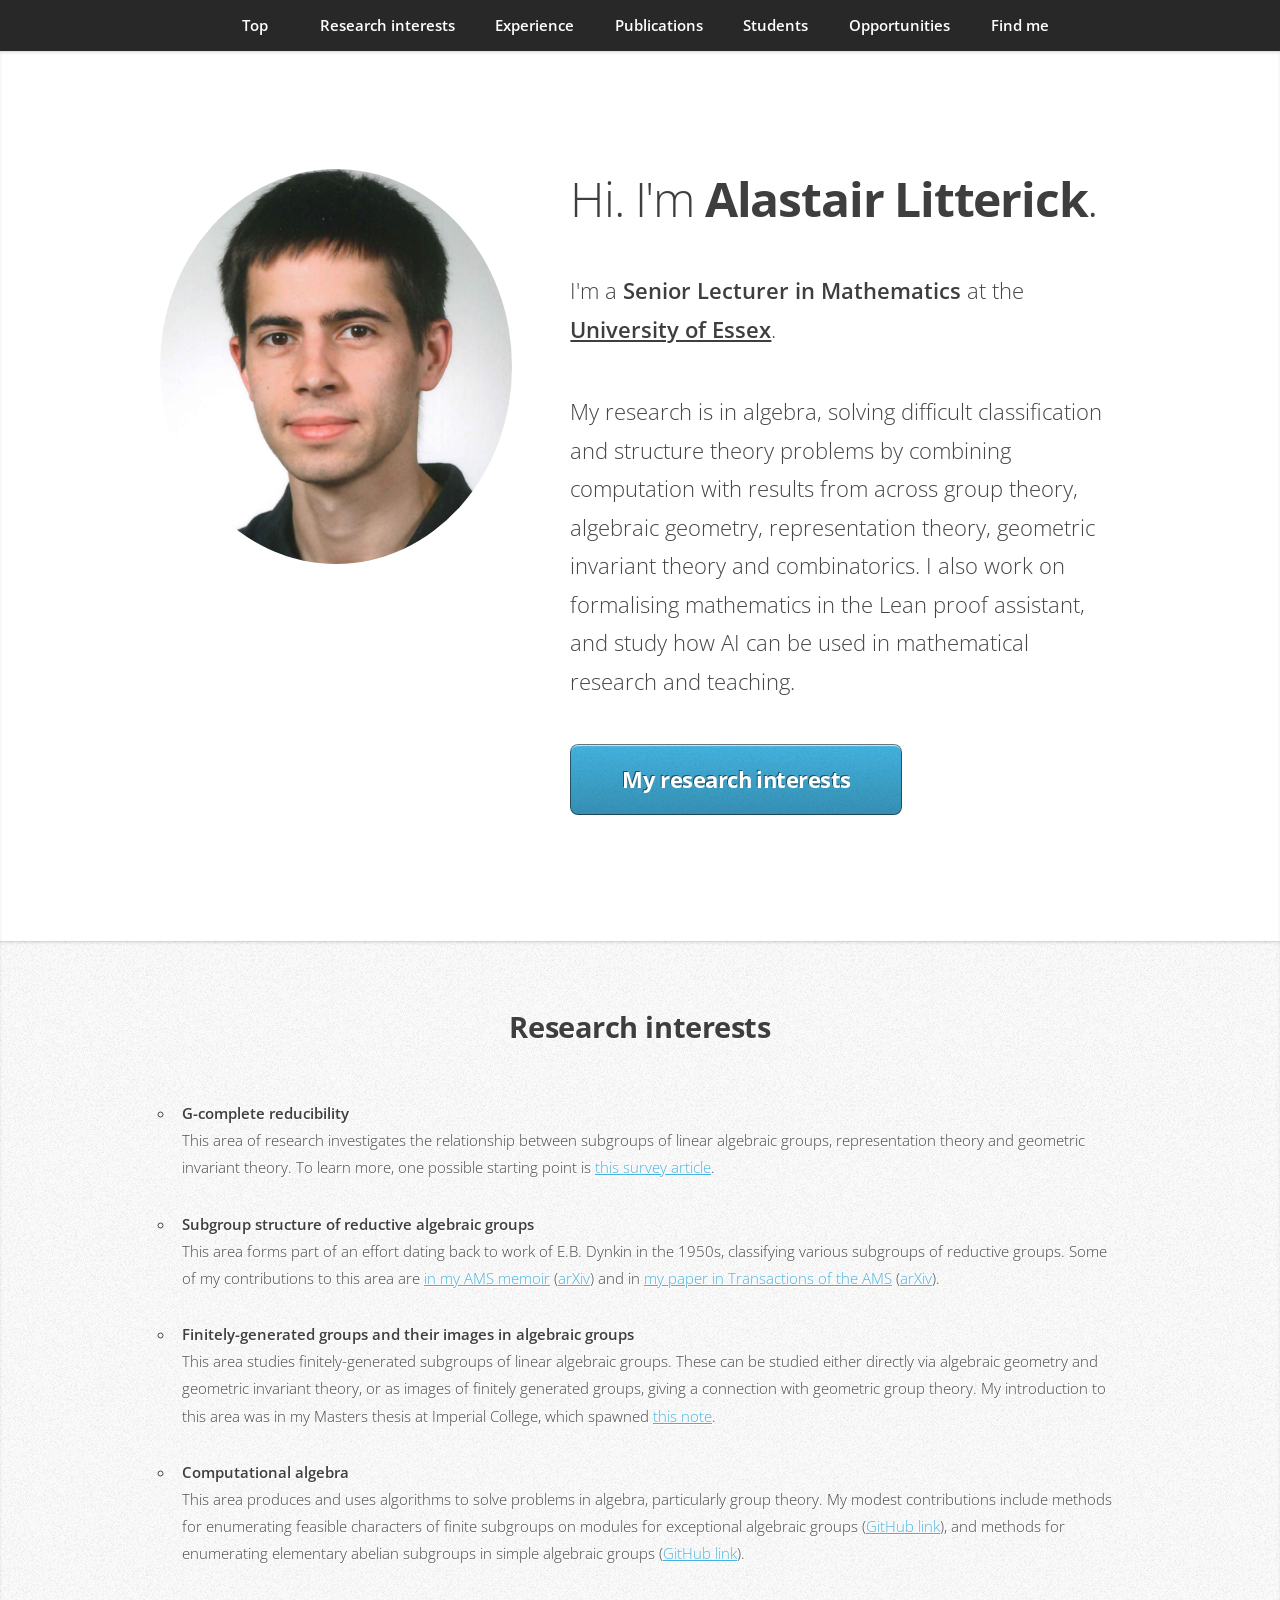
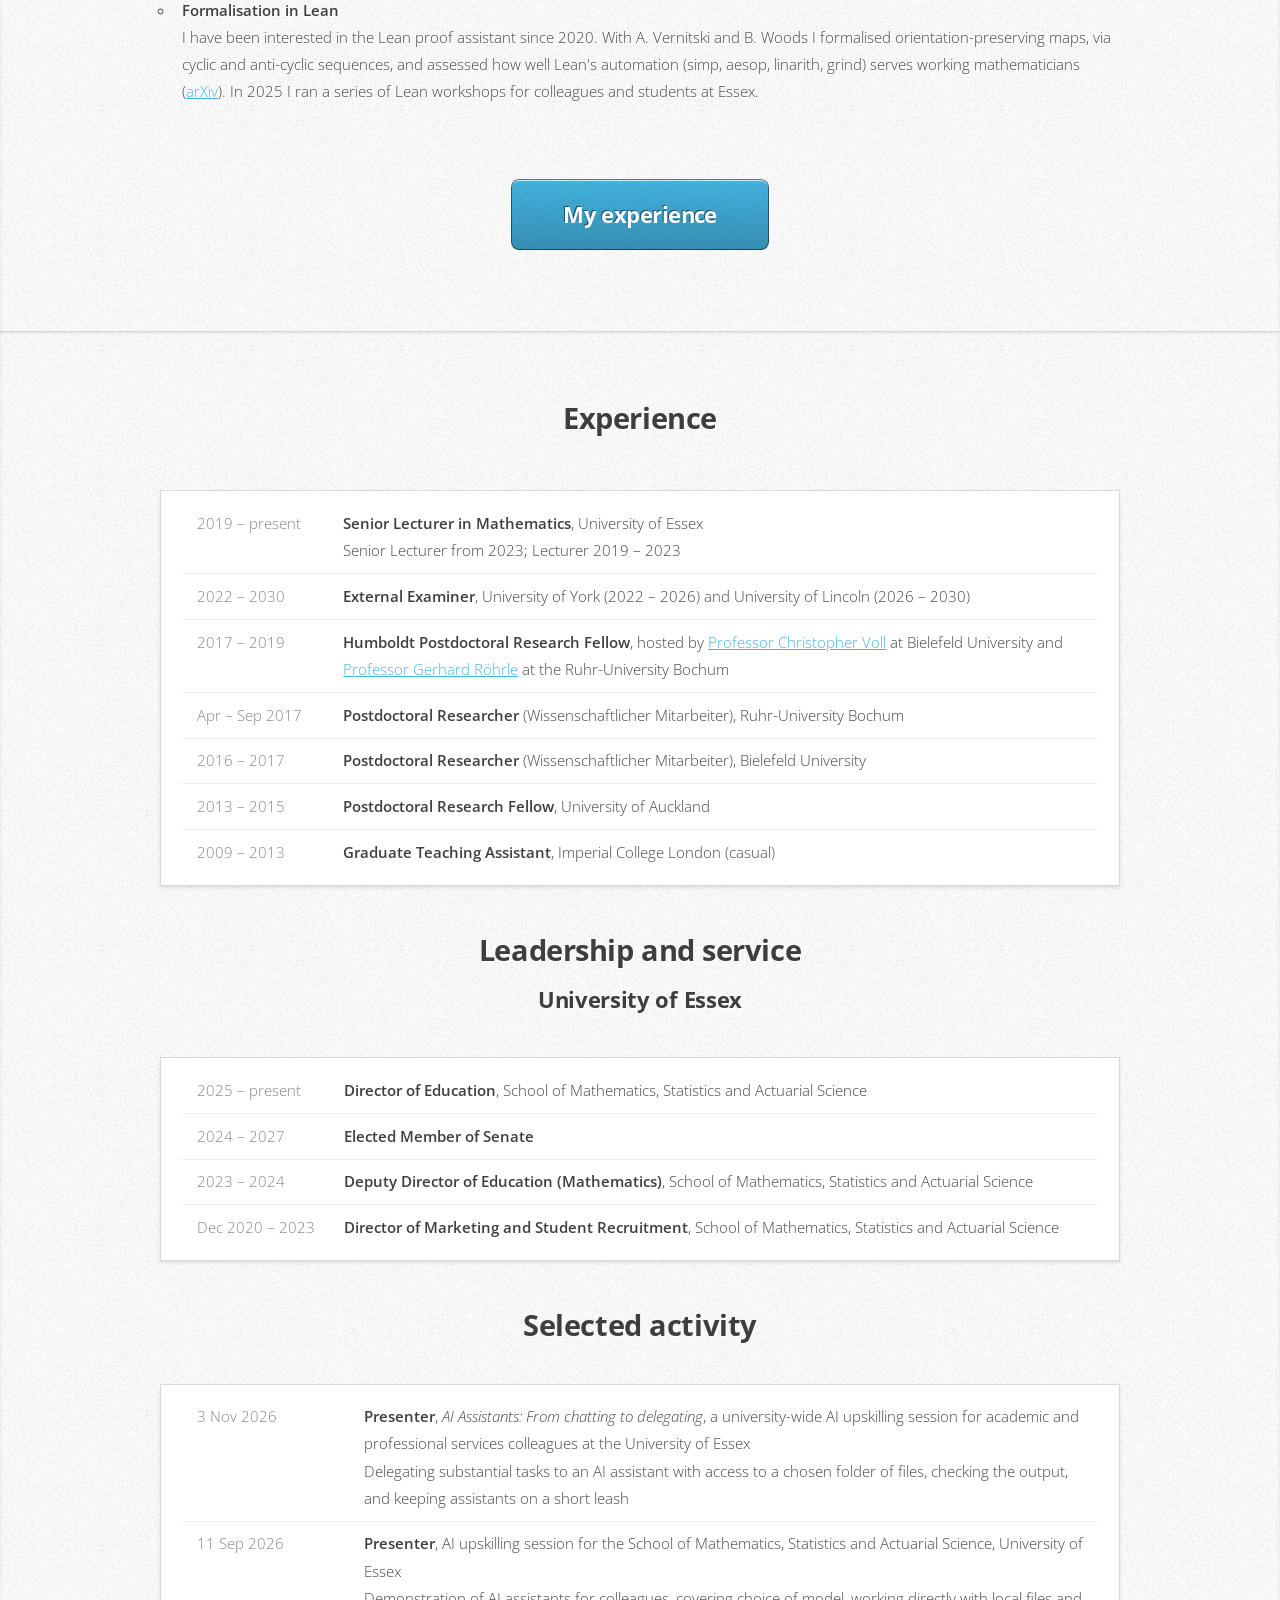
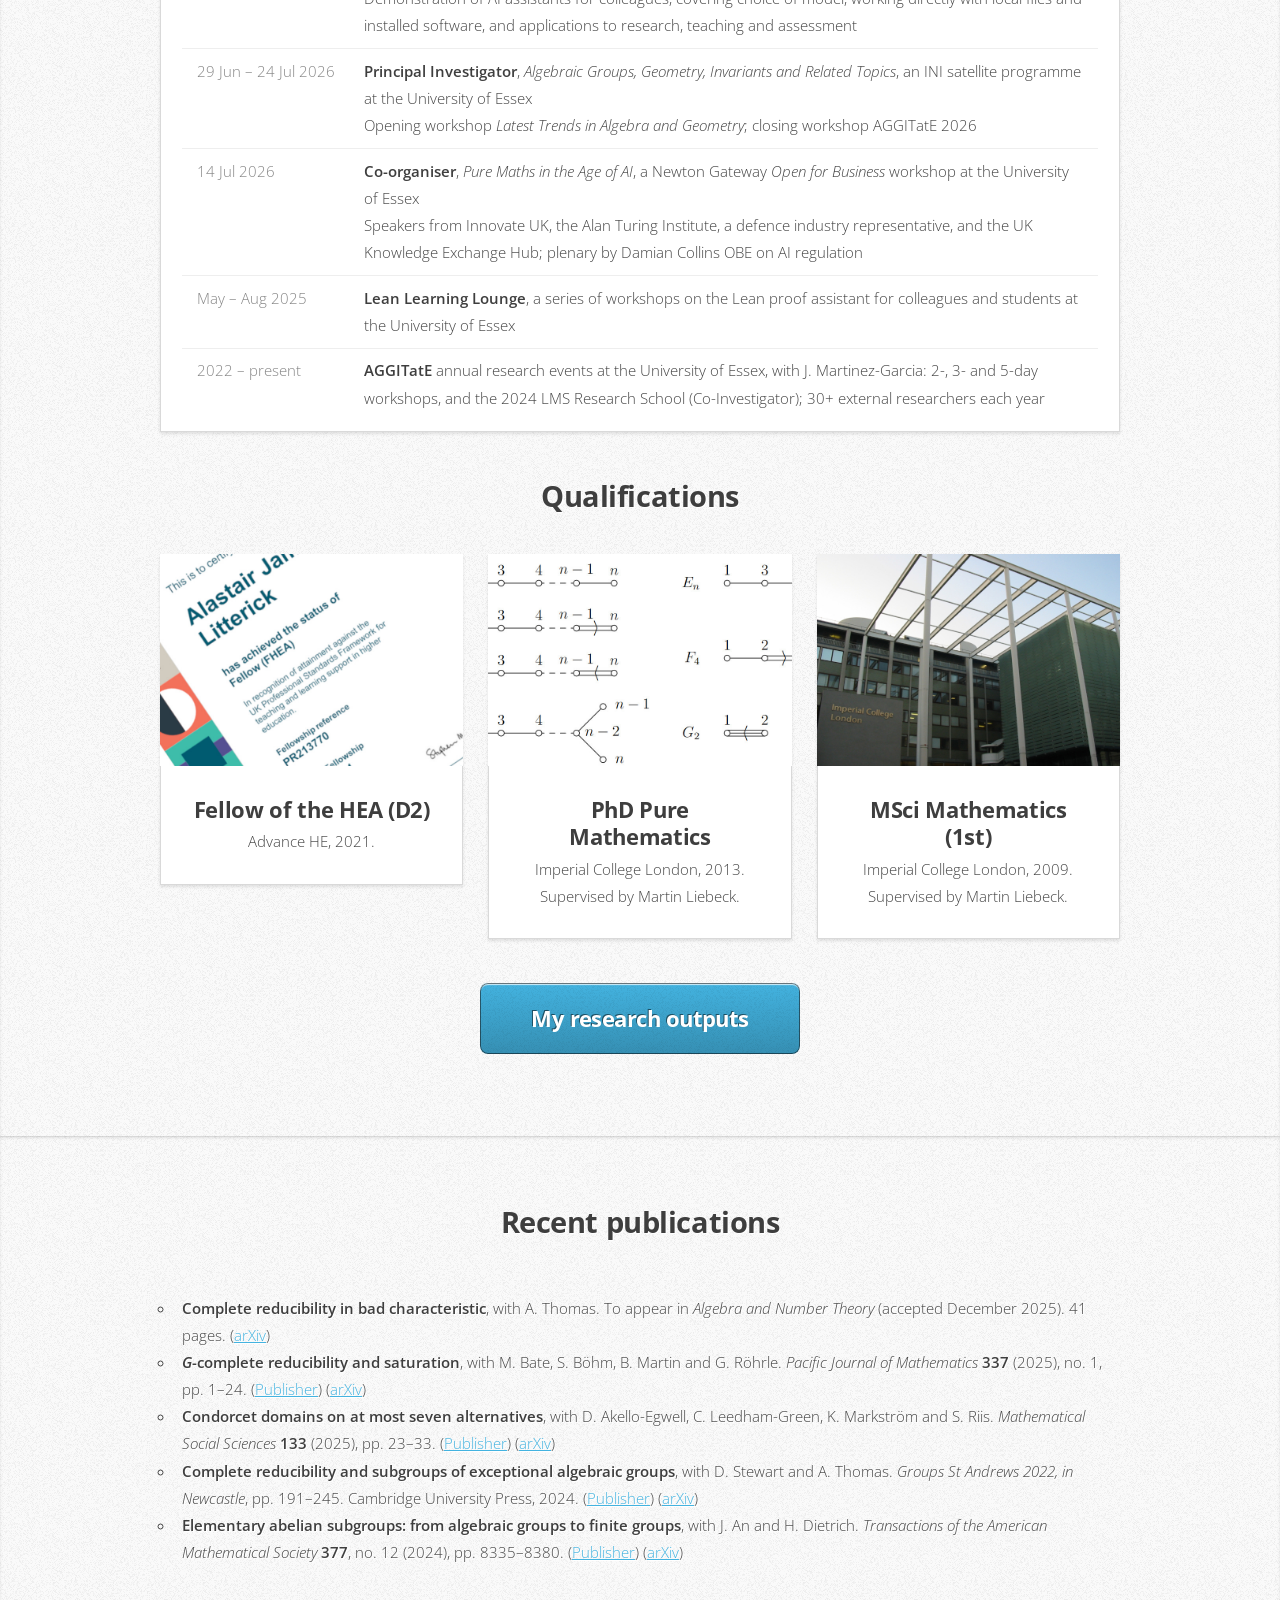
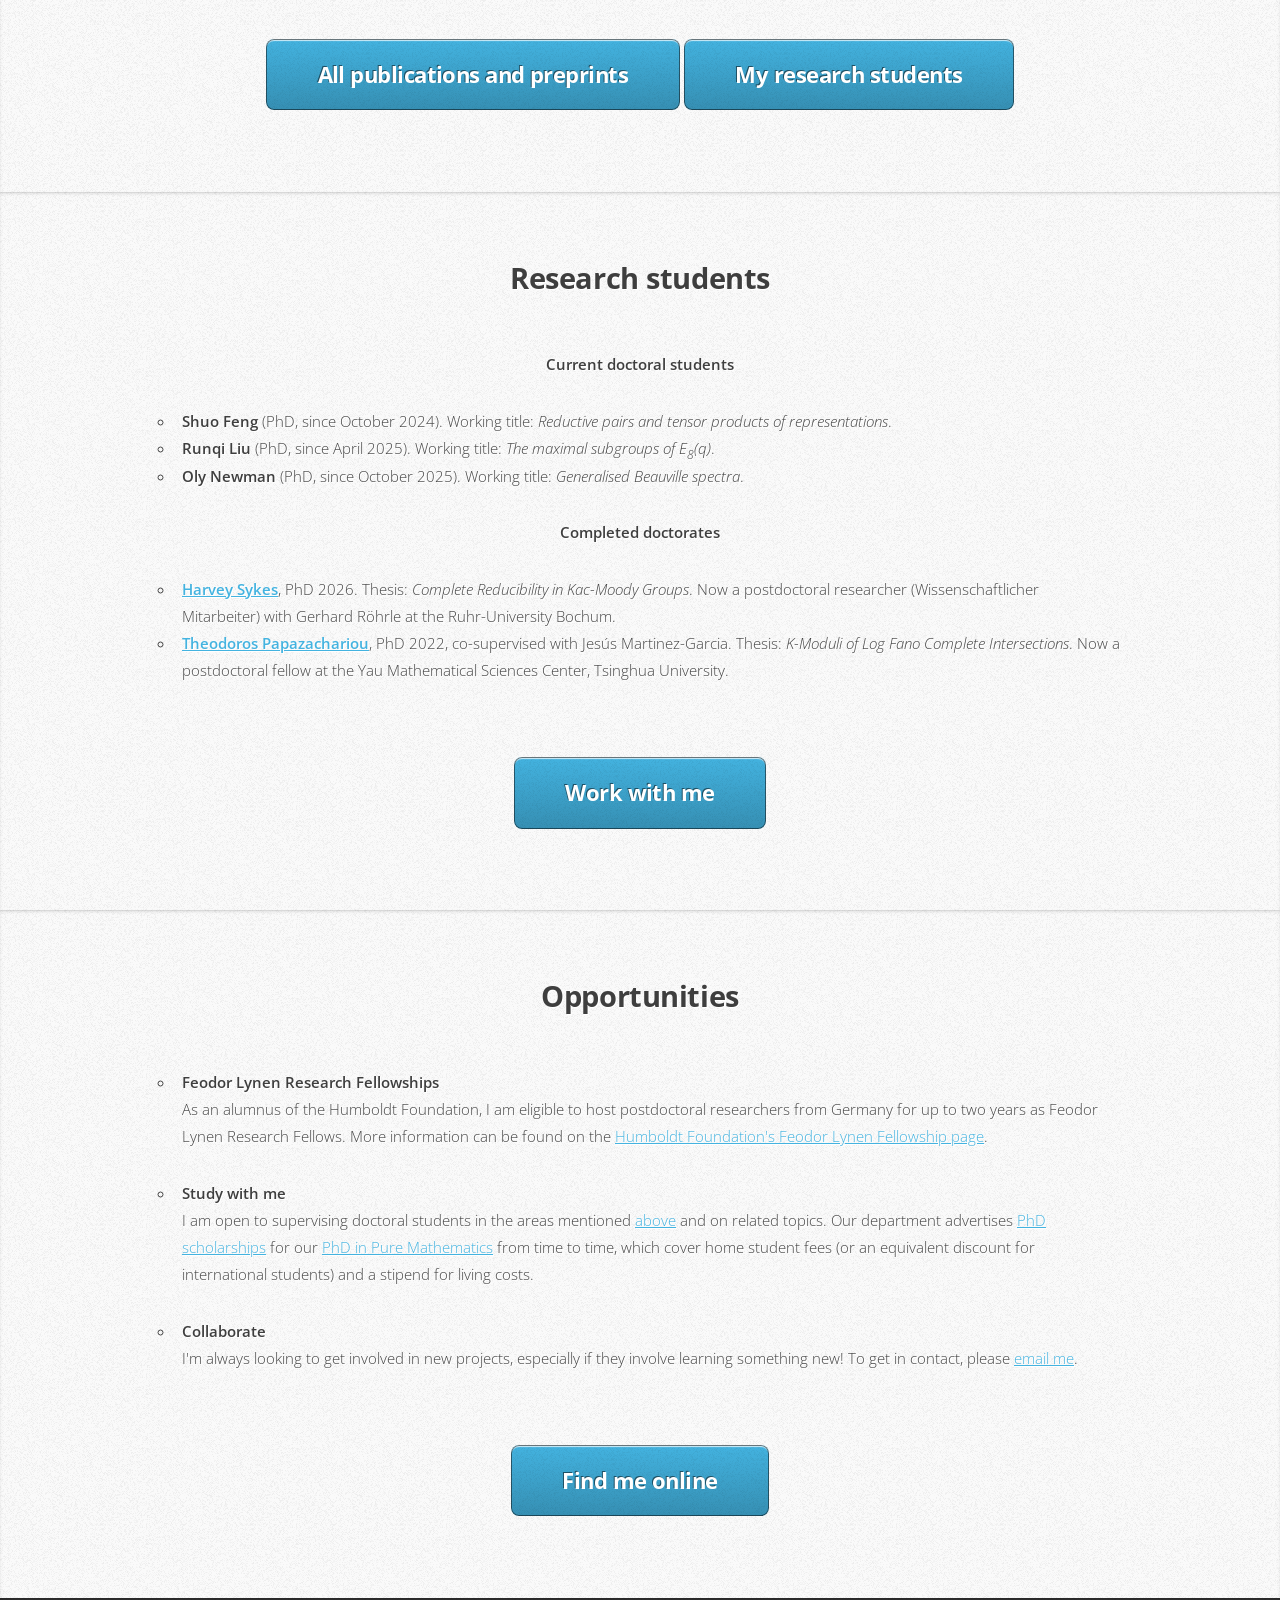
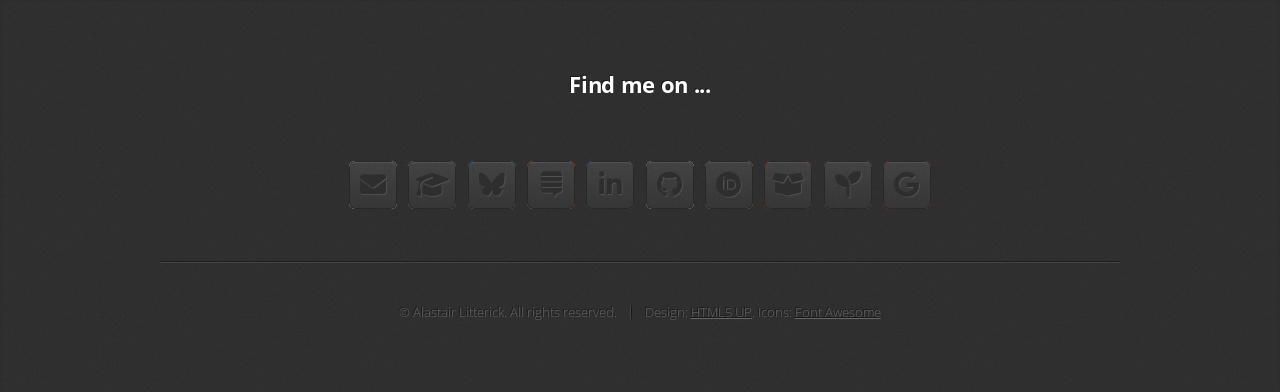
<file: index.html>
<!DOCTYPE HTML>
<!--
	Miniport by HTML5 UP
	html5up.net | @ajlkn
	Free for personal and commercial use under the CCA 3.0 license (html5up.net/license)
-->
<html lang="en">
	<head>
		<title>Alastair Litterick</title>
		<meta charset="utf-8">
		<meta name="viewport" content="width=device-width, initial-scale=1">
		<meta name="description" content="Personal homepage of Alastair Litterick, Senior Lecturer in Mathematics at the University of Essex">
		<meta name="keywords" content="Alastair Litterick mathematics maths math essex">
		<meta property="og:image" content="https://alastair.litterick.co.uk/images/ogprofile.png">
		<meta property="og:description" content="Personal homepage of Alastair Litterick">
		<meta property="og:title" content="Alastair Litterick">
		<link rel="stylesheet" href="assets/css/main.css">
		<link href="assets/css/fontawesome.css" rel="stylesheet" />
  		<link href="assets/css/brands.css" rel="stylesheet" />
  		<link href="assets/css/solid.css" rel="stylesheet" />
		<link rel="shortcut icon" href="images/icon.svg">
		<script type="application/ld+json">
		{
			"@context": "https://schema.org",
			"@type": "Person",
			"name": "Alastair Litterick",
			"givenName": "Alastair",
			"familyName": "Litterick",
			"jobTitle": "Senior Lecturer in Mathematics",
			"url": "https://alastair.litterick.co.uk/",
			"image": "https://alastair.litterick.co.uk/images/ajlprofile.png",
			"email": "mailto:a.litterick@essex.ac.uk",
			"worksFor": {
				"@type": "CollegeOrUniversity",
				"name": "University of Essex",
				"url": "https://www.essex.ac.uk/"
			},
			"alumniOf": {
				"@type": "CollegeOrUniversity",
				"name": "Imperial College London",
				"url": "https://www.imperial.ac.uk/"
			},
			"knowsAbout": [
				"Linear algebraic groups",
				"Finite groups of Lie type",
				"G-complete reducibility",
				"Group representation theory",
				"Geometric invariant theory",
				"Computational algebra",
				"Formalisation in Lean"
			],
			"sameAs": [
				"https://orcid.org/0000-0002-1355-258X",
				"https://scholar.google.com/citations?user=pRm-VI4AAAAJ",
				"https://arxiv.org/a/litterick_a_1.html",
				"https://www.essex.ac.uk/people/litte00606/alastair-litterick",
				"https://www.mathgenealogy.org/id.php?id=184931",
				"https://mathoverflow.net/users/3935/alastair-litterick",
				"https://github.com/ajlitterick",
				"https://www.linkedin.com/in/ajlitterick",
				"https://bsky.app/profile/aj-litt.bsky.social"
			]
		}
		</script>
	</head>
	<body>

	<!-- Nav -->
	<nav id="nav">
		<ul class="container">
			<li><a href="#top">Top</a></li>
			<li><a href="#interests">Research interests</a></li>
			<li><a href="#bio">Experience</a></li>
			<li><a href="#publications">Publications</a></li>
			<li><a href="#students">Students</a></li>
			<li><a href="#opportunities">Opportunities</a></li>
			<li><a href="#contact">Find me</a></li>
		</ul>
	</nav>


	<main>

	<!-- Top -->
	<article id="top" class="wrapper style1">
		<div class="container">
			<div class="row">
				<div class="col-4 col-5-large col-12-medium">
					<span class="image fit"><img src="images/ajlprofile.png" width="460" height="516" alt="Portrait photo of Alastair Litterick"></span>
				</div>
				<div class="col-8 col-7-large col-12-medium">
					<header>
						<h1>Hi. I'm <strong>Alastair Litterick</strong>.</h1>
					</header>
					<p>I'm a <strong>Senior Lecturer in Mathematics</strong> at the <strong><a href="https://www.essex.ac.uk/people/litte00606/alastair-litterick">University of Essex</a></strong>.</p>

					<p>My research is in algebra, solving difficult classification and structure theory problems by combining computation with results from across group theory, algebraic geometry, representation theory, geometric invariant theory and combinatorics. I also work on formalising mathematics in the Lean proof assistant, and study how AI can be used in mathematical research and teaching.</p>

					<a href="#interests" class="button large scrolly">My research interests</a>
				</div>
			</div>
		</div>
	</article>

	<!-- Research interests -->
	<article id="interests" class="wrapper style2">
		<div class="container">
			<header>
				<h2>Research interests</h2>
			</header>

			<div class="row">
				<div class="col-12">
					<ul class="mainlist">
						<li><strong>G-complete reducibility</strong>
							<p>This area of research investigates the relationship between subgroups of linear algebraic groups, representation theory and geometric invariant theory. To learn more, one possible starting point is <a href="https://arxiv.org/abs/2209.11310">this survey article</a>.</p>
						</li>
						<li>
							<strong>Subgroup structure of reductive algebraic groups</strong>
							<p>This area forms part of an effort dating back to work of E.B. Dynkin in the 1950s, classifying various subgroups of reductive groups. Some of my contributions to this area are <a href="https://doi.org/10.1090/memo/1207">in my AMS memoir</a> (<a href="https://arxiv.org/abs/1511.03356">arXiv</a>) and in <a href="https://doi.org/10.1090/tran/7085">my paper in Transactions of the AMS</a> (<a href="https://arxiv.org/abs/1505.00939">arXiv</a>).</p>
						</li>
						<li>
							<strong>Finitely-generated groups and their images in algebraic groups</strong>
							<p>This area studies finitely-generated subgroups of linear algebraic groups. These can be studied either directly via algebraic geometry and geometric invariant theory, or as images of finitely generated groups, giving a connection with geometric group theory. My introduction to this area was in my Masters thesis at Imperial College, which spawned <a href="https://www.ma.imperial.ac.uk/~mwl/RIGID.PDF">this note</a>.</p>
						</li>

						<li>
							<strong>Computational algebra</strong>
							<p>This area produces and uses algorithms to solve problems in algebra, particularly group theory. My modest contributions include methods for enumerating feasible characters of finite subgroups on modules for exceptional algebraic groups (<a href="https://github.com/ajlitterick/FeasChar">GitHub link</a>), and methods for enumerating elementary abelian subgroups in simple algebraic groups (<a href="https://github.com/heikodietrich/toralelabsubgroups">GitHub link</a>).</p>
						</li>

						<li>
							<strong>Formalisation in Lean</strong>
							<p>I have been interested in the Lean proof assistant since 2020. With A. Vernitski and B. Woods I formalised orientation-preserving maps, via cyclic and anti-cyclic sequences, and assessed how well Lean's automation (<code>simp</code>, <code>aesop</code>, <code>linarith</code>, <code>grind</code>) serves working mathematicians (<a href="https://arxiv.org/abs/2511.13304">arXiv</a>). In 2025 I ran a series of Lean workshops for colleagues and students at Essex.</p>
						</li>
					</ul>
				</div>
			</div>

			<div class="col-12">
				<footer>
					<a href="#bio" class="button large scrolly">My experience</a>
				</footer>
			</div>
		</div>
	</article>

		<!-- Bio -->
	<article id="bio" class="wrapper style2">
		<div class="container">
			<header>
				<h2>Experience</h2>
			</header>
			<div class="row">
			<div class="col-12">
				<div class="box timeline">
					<table class="default">
						<tbody>
							<tr><td>2019 &ndash; present</td><td><strong>Senior Lecturer in Mathematics</strong>, University of Essex<br>Senior Lecturer from 2023; Lecturer 2019 &ndash; 2023</td></tr>
							<tr><td>2022 &ndash; 2030</td><td><strong>External Examiner</strong>, University of York (2022 &ndash; 2026) and University of Lincoln (2026 &ndash; 2030)</td></tr>
							<tr><td>2017 &ndash; 2019</td><td><strong>Humboldt Postdoctoral Research Fellow</strong>, hosted by <a href="https://www.math.uni-bielefeld.de/~voll/">Professor Christopher Voll</a> at Bielefeld University and <a href="https://www.ruhr-uni-bochum.de/ffm/Lehrstuehle/Lehrstuhl-VI/rubroehrle.html">Professor Gerhard R&ouml;hrle</a> at the Ruhr-University Bochum</td></tr>
							<tr><td>Apr &ndash; Sep 2017</td><td><strong>Postdoctoral Researcher</strong> (Wissenschaftlicher Mitarbeiter), Ruhr-University Bochum</td></tr>
							<tr><td>2016 &ndash; 2017</td><td><strong>Postdoctoral Researcher</strong> (Wissenschaftlicher Mitarbeiter), Bielefeld University</td></tr>
							<tr><td>2013 &ndash; 2015</td><td><strong>Postdoctoral Research Fellow</strong>, University of Auckland</td></tr>
							<tr><td>2009 &ndash; 2013</td><td><strong>Graduate Teaching Assistant</strong>, Imperial College London (casual)</td></tr>
						</tbody>
					</table>
				</div>
			</div>
			</div>

			<article class="top">
				<p class="top"></p>
				<header>
					<h2>Leadership and service</h2>
					<h3>University of Essex</h3>
				</header>
			</article>

			<div class="row">
			<div class="col-12">
				<div class="box timeline">
					<table class="default">
						<tbody>
							<tr><td>2025 &ndash; present</td><td><strong>Director of Education</strong>, School of Mathematics, Statistics and Actuarial Science</td></tr>
							<tr><td>2024 &ndash; 2027</td><td><strong>Elected Member of Senate</strong></td></tr>
							<tr><td>2023 &ndash; 2024</td><td><strong>Deputy Director of Education (Mathematics)</strong>, School of Mathematics, Statistics and Actuarial Science</td></tr>
							<tr><td>Dec 2020 &ndash; 2023</td><td><strong>Director of Marketing and Student Recruitment</strong>, School of Mathematics, Statistics and Actuarial Science</td></tr>
						</tbody>
					</table>
				</div>
			</div>
			</div>

			<article class="top">
				<p class="top"></p>
				<header>
					<h2>Selected activity</h2>
				</header>
			</article>

			<div class="row">
			<div class="col-12">
				<div class="box timeline">
					<table class="default">
						<tbody>
							<tr><td>3 Nov 2026</td><td><strong>Presenter</strong>, <em>AI Assistants: From chatting to delegating</em>, a university-wide AI upskilling session for academic and professional services colleagues at the University of Essex<br>Delegating substantial tasks to an AI assistant with access to a chosen folder of files, checking the output, and keeping assistants on a short leash</td></tr>
							<tr><td>11 Sep 2026</td><td><strong>Presenter</strong>, AI upskilling session for the School of Mathematics, Statistics and Actuarial Science, University of Essex<br>Demonstration of AI assistants for colleagues, covering choice of model, working directly with local files and installed software, and applications to research, teaching and assessment</td></tr>
							<tr><td>29 Jun &ndash; 24 Jul 2026</td><td><strong>Principal Investigator</strong>, <em>Algebraic Groups, Geometry, Invariants and Related Topics</em>, an INI satellite programme at the University of Essex<br>Opening workshop <em>Latest Trends in Algebra and Geometry</em>; closing workshop AGGITatE 2026</td></tr>
							<tr><td>14 Jul 2026</td><td><strong>Co-organiser</strong>, <em>Pure Maths in the Age of AI</em>, a Newton Gateway <em>Open for Business</em> workshop at the University of Essex<br>Speakers from Innovate UK, the Alan Turing Institute, a defence industry representative, and the UK Knowledge Exchange Hub; plenary by Damian Collins OBE on AI regulation</td></tr>
							<tr><td>May &ndash; Aug 2025</td><td><strong>Lean Learning Lounge</strong>, a series of workshops on the Lean proof assistant for colleagues and students at the University of Essex</td></tr>
							<tr><td>2022 &ndash; present</td><td><strong>AGGITatE</strong> annual research events at the University of Essex, with J. Martinez-Garcia: 2-, 3- and 5-day workshops, and the 2024 LMS Research School (Co-Investigator); 30+ external researchers each year</td></tr>
						</tbody>
					</table>
				</div>
			</div>
			</div>

			<article class="top">
				<p class="top"></p>
				<header>
					<h2>Qualifications</h2>
				</header>
			</article>
			
			<div class="row">
				<div class="col-4 col-6-medium col-12-small">
					<article class="box style2">
						<a href="https://www.advance-he.ac.uk/fellowship/fellowship" class="image featured" aria-hidden="true" tabindex="-1"><img src="images/fhea.jpg" width="768" height="538" alt=""></a>
						<h3><a href="https://www.advance-he.ac.uk/fellowship/fellowship">Fellow of the HEA (D2)</a></h3>
						<p>Advance HE, 2021.</p>
					</article>
				</div>
				<div class="col-4 col-6-medium col-12-small">
					<article class="box style2">
						<a href="https://spiral.imperial.ac.uk/handle/10044/1/14278" class="image featured" aria-hidden="true" tabindex="-1"><img src="images/dynkins.jpg" width="768" height="538" alt=""></a>
						<h3><a href="https://spiral.imperial.ac.uk/handle/10044/1/14278">PhD Pure Mathematics</a></h3>
						<p>Imperial College London, 2013.<br>
						Supervised by Martin Liebeck.</p>
					</article>
				</div>
				<div class="col-4 col-6-medium col-12-small">
					<article class="box style2">
						<span class="image featured"><img src="images/Imperial_College_London_Exhibition_Road_frontage.jpg" width="384" height="269" alt="Exhibition Road frontage of Imperial College London"></span>
						<h3>MSci Mathematics (1st)</h3>
						<p>Imperial College London, 2009.<br>
						Supervised by Martin Liebeck.</p>
					</article>
				</div>
			</div>
		</div>
		<footer>
			<a href="#publications" class="button large scrolly">My research outputs</a>
		</footer>
	</article>

		<!-- Publications -->
	<article id="publications" class="wrapper style2">
		<div class="container">
			<header>
				<h2>Recent publications</h2>
			</header>

			<div class="row">
				<div class="col-12">
					<ul class="mainlist">
						<li>
							<strong>Complete reducibility in bad characteristic</strong>, with A. Thomas. To appear in <em>Algebra and Number Theory</em> (accepted December 2025). 41 pages. (<a href="https://arxiv.org/abs/2304.08388">arXiv</a>)
						</li>
						<li>
							<strong><em>G</em>-complete reducibility and saturation</strong>, with M. Bate, S. B&ouml;hm, B. Martin and G. R&ouml;hrle. <em>Pacific Journal of Mathematics</em> <strong>337</strong> (2025), no. 1, pp. 1&ndash;24. (<a href="https://msp.org/pjm/2025/337-1/p01.xhtml">Publisher</a>) (<a href="https://arxiv.org/abs/2401.16927">arXiv</a>)
						</li>
						<li>
							<strong>Condorcet domains on at most seven alternatives</strong>, with D. Akello-Egwell, C. Leedham-Green, K. Markstr&ouml;m and S. Riis. <em>Mathematical Social Sciences</em> <strong>133</strong> (2025), pp. 23&ndash;33. (<a href="https://doi.org/10.1016/j.mathsocsci.2024.12.002">Publisher</a>) (<a href="https://arxiv.org/abs/2306.15993">arXiv</a>)
						</li>
						<li>
							<strong>Complete reducibility and subgroups of exceptional algebraic groups</strong>, with D. Stewart and A. Thomas. <em>Groups St Andrews 2022, in Newcastle</em>, pp. 191&ndash;245. Cambridge University Press, 2024. (<a href="https://doi.org/10.1017/9781009563208">Publisher</a>) (<a href="https://arxiv.org/abs/2209.11310">arXiv</a>)
						</li>
						<li>
							<strong>Elementary abelian subgroups: from algebraic groups to finite groups</strong>, with J. An and H. Dietrich. <em>Transactions of the American Mathematical Society</em> <strong>377</strong>, no. 12 (2024), pp. 8335&ndash;8380. (<a href="https://doi.org/10.1090/tran/9140">Publisher</a>) (<a href="https://arxiv.org/abs/2303.02364">arXiv</a>)
						</li>
					</ul>
				</div>
			</div>

			<div class="col-12">
				<footer>
					<a href="publications.html" class="button large">All publications and preprints</a>
					<a href="#students" class="button large scrolly">My research students</a>
				</footer>
			</div>
		</div>
	</article>

		<!-- Students -->
	<article id="students" class="wrapper style2">
		<div class="container">
			<header>
				<h2>Research students</h2>
			</header>

			<div class="row">
				<div class="col-12">
					<p><strong>Current doctoral students</strong></p>
					<ul class="mainlist">
						<li><strong>Shuo Feng</strong> (PhD, since October 2024). Working title: <em>Reductive pairs and tensor products of representations</em>.</li>
						<li><strong>Runqi Liu</strong> (PhD, since April 2025). Working title: <em>The maximal subgroups of E<sub>8</sub>(q)</em>.</li>
						<li><strong>Oly Newman</strong> (PhD, since October 2025). Working title: <em>Generalised Beauville spectra</em>.</li>
					</ul>
					<p><strong>Completed doctorates</strong></p>
					<ul class="mainlist">
						<li><strong><a href="https://math.ruhr-uni-bochum.de/fakultaet/arbeitsbereiche/algebra/research-team-roehrle/team/dr-harvey-sykes/">Harvey Sykes</a></strong>, PhD 2026. Thesis: <em>Complete Reducibility in Kac-Moody Groups</em>. Now a postdoctoral researcher (Wissenschaftlicher Mitarbeiter) with Gerhard R&ouml;hrle at the Ruhr-University Bochum.</li>
						<li><strong><a href="https://www.tpapazachariou.net/">Theodoros Papazachariou</a></strong>, PhD 2022, co-supervised with Jes&uacute;s Martinez-Garcia. Thesis: <em>K-Moduli of Log Fano Complete Intersections</em>. Now a postdoctoral fellow at the Yau Mathematical Sciences Center, Tsinghua University.</li>
					</ul>
				</div>
			</div>

			<div class="col-12">
				<footer>
					<a href="#opportunities" class="button large scrolly">Work with me</a>
				</footer>
			</div>
		</div>
	</article>

	<!-- Work with me -->
	<article id="opportunities" class="wrapper style2">
		<div class="container">
			<header>
				<h2>Opportunities</h2>
			</header>

			<div class="row">
				<div class="col-12">
					<ul class="mainlist">
						<li><strong>Feodor Lynen Research Fellowships</strong>
							<p>As an alumnus of the Humboldt Foundation, I am eligible to host postdoctoral researchers from Germany for up to two years as Feodor Lynen Research Fellows. More information can be found on the <a href="https://www.humboldt-foundation.de/en/apply/sponsorship-programmes/feodor-lynen-research-fellowship">Humboldt Foundation's Feodor Lynen Fellowship page</a>.</p>
						</li>
						<li>
							<strong>Study with me</strong>
							<p>I am open to supervising doctoral students in the areas mentioned <a href="#interests" class="scrolly">above</a> and on related topics. Our department advertises <a href="https://www.essex.ac.uk/scholarships">PhD scholarships</a> for our <a href="https://www.essex.ac.uk/courses/PR00975/1/PhD-Pure-Mathematics">PhD in Pure Mathematics</a> from time to time, which cover home student fees (or an equivalent discount for international students) and a stipend for living costs.</p>
						</li>
<!-- 						<li>
							<strong>Become a colleague at Essex</strong>
							<p>Our department is a growing one, and job opportunities crop up regularly. These are usually posted to <a href="https://www.jobs.ac.uk/search/?placeId=ChIJBS_2Ek7i2EcR3pFQRRxfXRc&locationCoords%5B%5D=51.895927%2C0.8918740000000001&country%5B%5D=United+Kingdom&country%5B%5D=GB&administrativeAreaLevel2%5B%5D=Essex&administrativeAreaLevel1%5B%5D=England&locality%5B%5D=Colchester&activeFacet=employerSectorFacet&resetFacet=&keywords=&location=Colchester%2C+UK&distance=10&academicDisciplineFacet%5B%5D=mathematics-and-statistics&employerSectorFacet-expander=on&employerSectorFacet%5B%5D=uk-and-irish-he-institutions">jobs.ac.uk</a>.</p>
						</li> -->

						<li>
							<strong>Collaborate</strong>
							<p>I'm always looking to get involved in new projects, especially if they involve learning something new! To get in contact, please <a href="#contact" class="scrolly">email me</a>.</p>
						</li>
					</ul>
				</div>
			</div>

			<div class="col-12">
				<footer>
					<a href="#contact" class="button large scrolly">Find me online</a>
				</footer>
			</div>
		</div>
	</article>

	</main>

		<!-- Contact -->
			<section id="contact" class="wrapper style4" aria-labelledby="contact-heading">
				<div class="container">
					<header>
						<h2 id="contact-heading">Find me on ...</h2>
					</header>
						<ul class="social">
							<li><a href="mailto:a.litterick@essex.ac.uk" class="icon fa-solid fa-envelope"><span class="label">Email</span></a></li>
							<li><a href="https://www.essex.ac.uk/people/litte00606/alastair-litterick" class="icon fa-solid fa-graduation-cap"><span class="label">Essex</span></a></li>
							<li><a href="https://bsky.app/profile/aj-litt.bsky.social" class="icon fa-brands fa-bluesky"><span class="label">Bluesky</span></a></li>
							<li><a href="https://mathoverflow.net/users/3935/alastair-litterick" class="icon fa-brands fa-stack-exchange"><span class="label">Stack Exchange</span></a></li>
         <li><a href="https://www.linkedin.com/in/ajlitterick" class="icon fa-brands fa-linkedin-in"><span class="label">LinkedIn</span></a></li>
							<li><a href="https://github.com/ajlitterick/" class="icon fa-brands fa-github"><span class="label">Github</span></a></li>
							<li><a href="https://orcid.org/0000-0002-1355-258X" class="icon fa-brands fa-orcid"><span class="label">ORCID</span></a></li>
							<li><a href="https://arxiv.org/a/litterick_a_1.html" class="icon fa-solid fa-box-open"><span class="label">arXiv</span></a></li>
							<li><a href="https://www.mathgenealogy.org/id.php?id=184931" class="icon fa-solid fa-seedling"><span class="label">Math Genealogy Project</span></a></li>
							<li><a href="https://scholar.google.com/citations?user=pRm-VI4AAAAJ" class="icon fa-brands fa-google"><span class="label">Google Scholar</span></a></li>
							
						</ul>
					<hr>
				</div>
				<footer>
					<ul id="copyright">
						<li>&copy; Alastair Litterick. All rights reserved.</li><li>Design: <a href="http://html5up.net">HTML5 UP</a>. Icons: <a href="https://fontawesome.com">Font Awesome</a></li>
					</ul>
				</footer>
			</section>

		<!-- GoatCounter analytics (cookie-free) -->
			<script data-goatcounter="https://ajlitterick.goatcounter.com/count"
			        async src="https://gc.zgo.at/count.js"></script>

	</body>
</html>
</file>
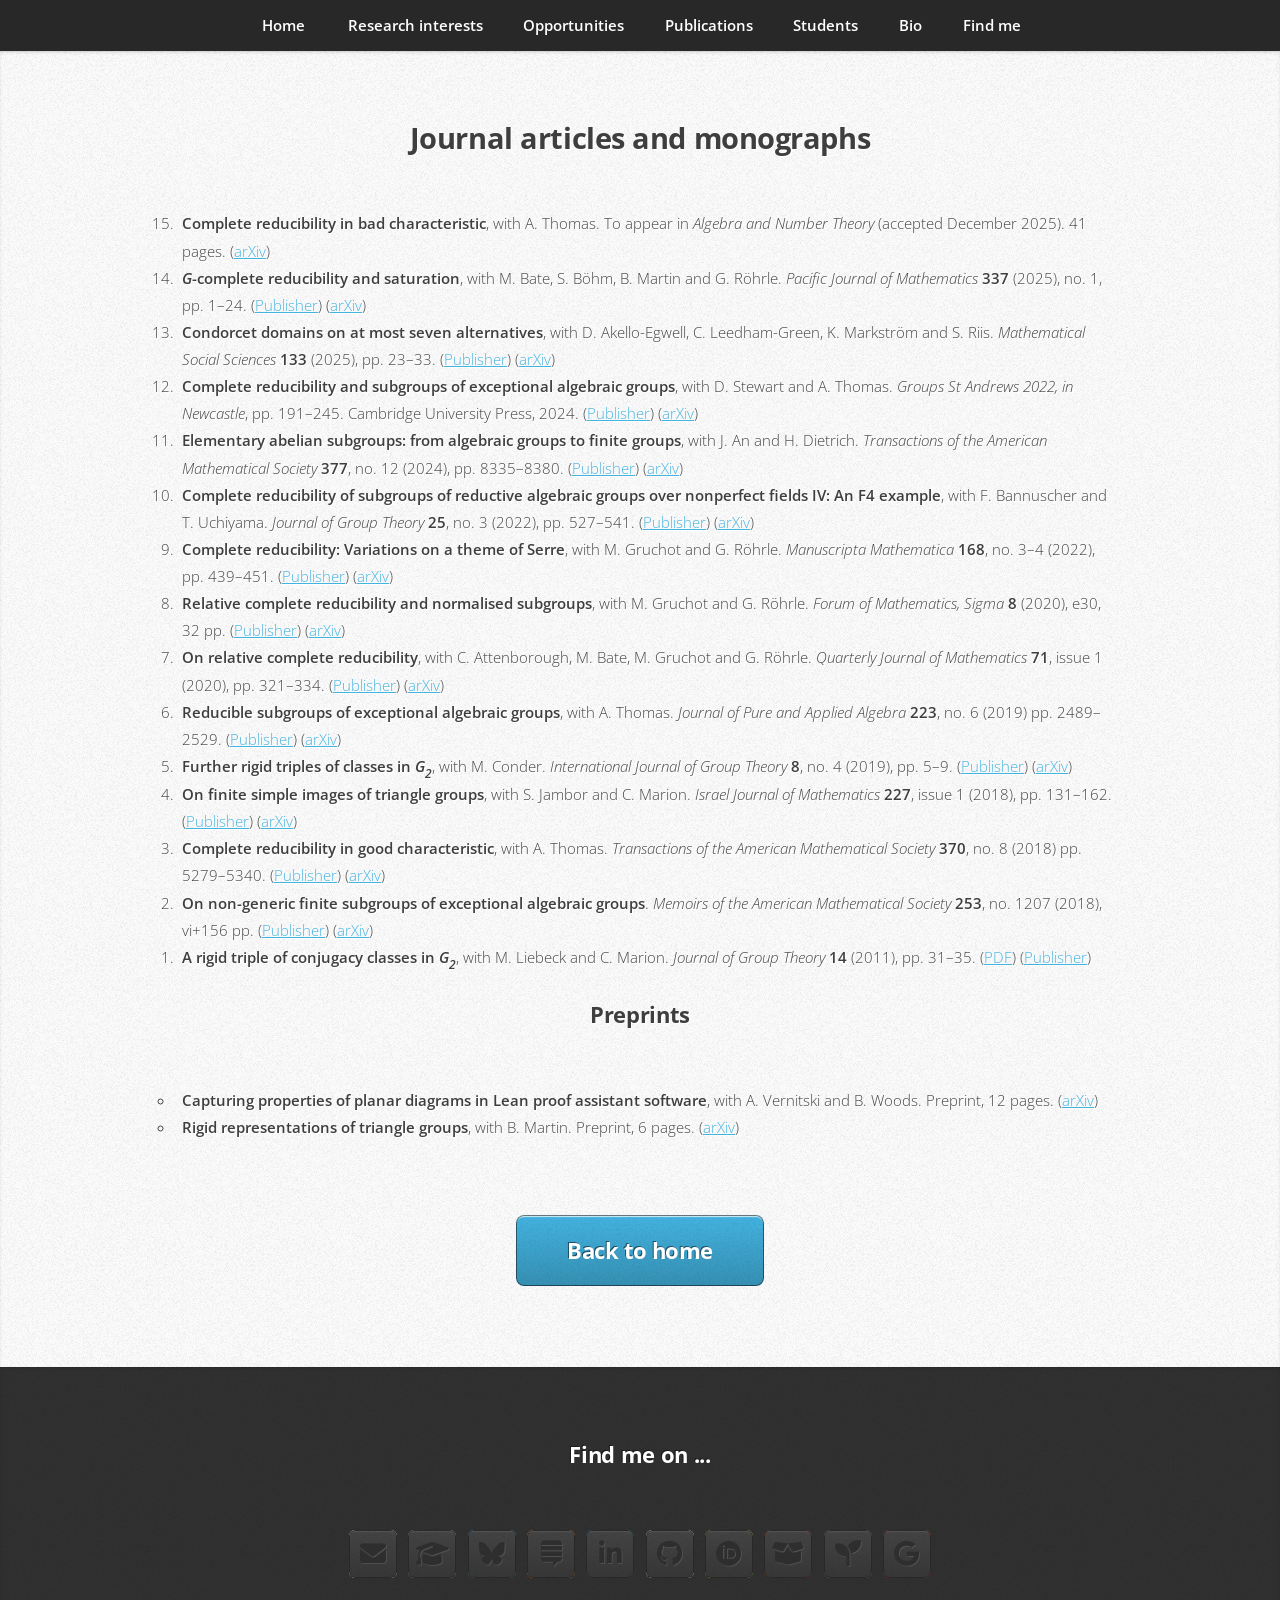
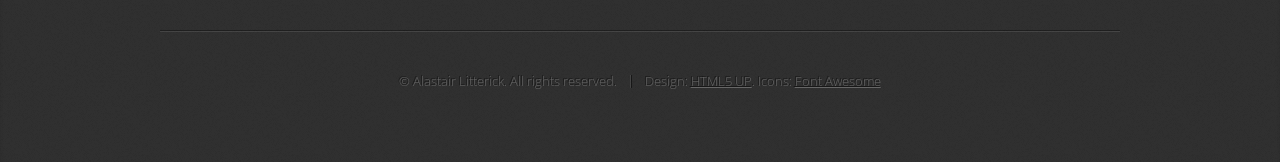
<file: publications.html>
<!DOCTYPE HTML>
<!--
	Miniport by HTML5 UP
	html5up.net | @ajlkn
	Free for personal and commercial use under the CCA 3.0 license (html5up.net/license)
-->
<html lang="en">
	<head>
		<title>Publications &ndash; Alastair Litterick</title>
		<meta charset="utf-8">
		<meta name="viewport" content="width=device-width, initial-scale=1">
		<meta name="description" content="Publications and preprints of Alastair Litterick, Senior Lecturer in Mathematics at the University of Essex">
		<meta name="keywords" content="Alastair Litterick mathematics maths math essex publications preprints">
		<meta property="og:image" content="https://alastair.litterick.co.uk/images/ogprofile.png">
		<meta property="og:description" content="Publications and preprints of Alastair Litterick">
		<meta property="og:title" content="Publications &ndash; Alastair Litterick">
		<link rel="stylesheet" href="assets/css/main.css">
		<link href="assets/css/fontawesome.css" rel="stylesheet" />
  		<link href="assets/css/brands.css" rel="stylesheet" />
  		<link href="assets/css/solid.css" rel="stylesheet" />
		<link rel="shortcut icon" href="images/icon.svg">
	</head>
	<body>

	<!-- Nav -->
	<nav id="nav">
		<ul class="container">
			<li><a href="index.html">Home</a></li>
			<li><a href="index.html#interests">Research interests</a></li>
			<li><a href="index.html#opportunities">Opportunities</a></li>
			<li><a href="publications.html">Publications</a></li>
			<li><a href="index.html#students">Students</a></li>
			<li><a href="index.html#bio">Bio</a></li>
			<li><a href="#contact">Find me</a></li>
		</ul>
	</nav>


	<!-- Top 
	<article id="top" class="wrapper style1">
		<div class="container">
			<header>
				<h1>Publications</h1>
			</header>
			<p>A complete list of my published work and current preprints. Links are given to the publisher's version and, where available, to the arXiv preprint.</p>
		</div>
	</article> -->

	<main>

		<!-- Publications -->
	<article id="publications" class="wrapper style2">
		<div class="container">
			<h1 class="visually-hidden">Publications</h1>
			<header>
				<h2>Journal articles and monographs</h2>
			</header>

			<div class="row">
				<div class="col-12">
					<ol reversed class="mainlist">
						<li>
							<strong>Complete reducibility in bad characteristic</strong>, with A. Thomas. To appear in <em>Algebra and Number Theory</em> (accepted December 2025). 41 pages. (<a href="https://arxiv.org/abs/2304.08388">arXiv</a>)
						</li>
						<li>
							<strong><em>G</em>-complete reducibility and saturation</strong>, with M. Bate, S. B&ouml;hm, B. Martin and G. R&ouml;hrle. <em>Pacific Journal of Mathematics</em> <strong>337</strong> (2025), no. 1, pp. 1&ndash;24. (<a href="https://msp.org/pjm/2025/337-1/p01.xhtml">Publisher</a>) (<a href="https://arxiv.org/abs/2401.16927">arXiv</a>)
						</li>
						<li>
							<strong>Condorcet domains on at most seven alternatives</strong>, with D. Akello-Egwell, C. Leedham-Green, K. Markstr&ouml;m and S. Riis. <em>Mathematical Social Sciences</em> <strong>133</strong> (2025), pp. 23&ndash;33. (<a href="https://doi.org/10.1016/j.mathsocsci.2024.12.002">Publisher</a>) (<a href="https://arxiv.org/abs/2306.15993">arXiv</a>)
						</li>
						<li>
							<strong>Complete reducibility and subgroups of exceptional algebraic groups</strong>, with D. Stewart and A. Thomas. <em>Groups St Andrews 2022, in Newcastle</em>, pp. 191&ndash;245. Cambridge University Press, 2024. (<a href="https://doi.org/10.1017/9781009563208">Publisher</a>) (<a href="https://arxiv.org/abs/2209.11310">arXiv</a>)
						</li>
						<li>
							<strong>Elementary abelian subgroups: from algebraic groups to finite groups</strong>, with J. An and H. Dietrich. <em>Transactions of the American Mathematical Society</em> <strong>377</strong>, no. 12 (2024), pp. 8335&ndash;8380. (<a href="https://doi.org/10.1090/tran/9140">Publisher</a>) (<a href="https://arxiv.org/abs/2303.02364">arXiv</a>)
						</li>
						<li>
							<strong>Complete reducibility of subgroups of reductive algebraic groups over nonperfect fields IV: An F4 example</strong>, with F. Bannuscher and T. Uchiyama. <em>Journal of Group Theory</em> <strong>25</strong>, no. 3 (2022), pp. 527&ndash;541. (<a href="https://doi.org/10.1515/jgth-2020-0191">Publisher</a>) (<a href="https://arxiv.org/abs/2011.13659">arXiv</a>)
						</li>
						<li>
							<strong>Complete reducibility: Variations on a theme of Serre</strong>, with M. Gruchot and G. R&ouml;hrle. <em>Manuscripta Mathematica</em> <strong>168</strong>, no. 3&ndash;4 (2022), pp. 439&ndash;451. (<a href="https://doi.org/10.1007/s00229-021-01318-2">Publisher</a>) (<a href="https://arxiv.org/abs/2004.14604">arXiv</a>)
						</li>
						<li>
							<strong>Relative complete reducibility and normalised subgroups</strong>, with M. Gruchot and G. R&ouml;hrle. <em>Forum of Mathematics, Sigma</em> <strong>8</strong> (2020), e30, 32 pp. (<a href="https://doi.org/10.1017/fms.2020.25">Publisher</a>) (<a href="https://arxiv.org/abs/1810.12096">arXiv</a>)
						</li>
						<li>
							<strong>On relative complete reducibility</strong>, with C. Attenborough, M. Bate, M. Gruchot and G. R&ouml;hrle. <em>Quarterly Journal of Mathematics</em> <strong>71</strong>, issue 1 (2020), pp. 321&ndash;334. (<a href="https://doi.org/10.1093/qmathj/haz044">Publisher</a>) (<a href="https://arxiv.org/abs/1806.03067">arXiv</a>)
						</li>
						<li>
							<strong>Reducible subgroups of exceptional algebraic groups</strong>, with A. Thomas. <em>Journal of Pure and Applied Algebra</em> <strong>223</strong>, no. 6 (2019) pp. 2489&ndash;2529. (<a href="https://doi.org/10.1016/j.jpaa.2018.09.004">Publisher</a>) (<a href="https://arxiv.org/abs/1801.09266">arXiv</a>)
						</li>
						<li>
							<strong>Further rigid triples of classes in <em>G<sub>2</sub></em></strong>, with M. Conder. <em>International Journal of Group Theory</em> <strong>8</strong>, no. 4 (2019), pp. 5&ndash;9. (<a href="https://doi.org/10.22108/ijgt.2018.111467.1481">Publisher</a>) (<a href="https://arxiv.org/abs/1804.06446">arXiv</a>)
						</li>
						<li>
							<strong>On finite simple images of triangle groups</strong>, with S. Jambor and C. Marion. <em>Israel Journal of Mathematics</em> <strong>227</strong>, issue 1 (2018), pp. 131&ndash;162. (<a href="https://doi.org/10.1007/s11856-018-1722-0">Publisher</a>) (<a href="https://arxiv.org/abs/1706.07641">arXiv</a>)
						</li>
						<li>
							<strong>Complete reducibility in good characteristic</strong>, with A. Thomas. <em>Transactions of the American Mathematical Society</em> <strong>370</strong>, no. 8 (2018) pp. 5279&ndash;5340. (<a href="https://doi.org/10.1090/tran/7085">Publisher</a>) (<a href="https://arxiv.org/abs/1505.00939">arXiv</a>)
						</li>
						<li>
							<strong>On non-generic finite subgroups of exceptional algebraic groups</strong>. <em>Memoirs of the American Mathematical Society</em> <strong>253</strong>, no. 1207 (2018), vi+156 pp. (<a href="https://doi.org/10.1090/memo/1207">Publisher</a>) (<a href="https://arxiv.org/abs/1511.03356">arXiv</a>)
						</li>
						<li>
							<strong>A rigid triple of conjugacy classes in <em>G<sub>2</sub></em></strong>, with M. Liebeck and C. Marion. <em>Journal of Group Theory</em> <strong>14</strong> (2011), pp. 31&ndash;35. (<a href="https://www.ma.imperial.ac.uk/~mwl/RIGID.PDF">PDF</a>) (<a href="https://doi.org/10.1515/jgt.2010.031">Publisher</a>)
						</li>
					</ol>

					<!-- Preprints and submitted -->
					<header>
						<h3>Preprints</h3>
					</header>
					<ul class="mainlist">
						<li>
							<strong>Capturing properties of planar diagrams in Lean proof assistant software</strong>, with A. Vernitski and B. Woods. Preprint, 12 pages. (<a href="https://arxiv.org/abs/2511.13304">arXiv</a>)
						</li>
						<li>
							<strong>Rigid representations of triangle groups</strong>, with B. Martin. Preprint, 6 pages. (<a href="https://arxiv.org/abs/1906.03343">arXiv</a>)
						</li>
					</ul>
				</div>
			</div>

			<div class="col-12">
				<footer>
					<a href="index.html" class="button large">Back to home</a>
				</footer>
			</div>
		</div>
	</article>

	</main>

		<!-- Contact -->
			<section id="contact" class="wrapper style4" aria-labelledby="contact-heading">
				<div class="container">
					<header>
						<h2 id="contact-heading">Find me on ...</h2>
					</header>
						<ul class="social">
							<li><a href="mailto:a.litterick@essex.ac.uk" class="icon fa-solid fa-envelope"><span class="label">Email</span></a></li>
							<li><a href="https://www.essex.ac.uk/people/litte00606/alastair-litterick" class="icon fa-solid fa-graduation-cap"><span class="label">Essex</span></a></li>
							<li><a href="https://bsky.app/profile/aj-litt.bsky.social" class="icon fa-brands fa-bluesky"><span class="label">Bluesky</span></a></li>
							<li><a href="https://mathoverflow.net/users/3935/alastair-litterick" class="icon fa-brands fa-stack-exchange"><span class="label">Stack Exchange</span></a></li>
							<li><a href="https://www.linkedin.com/in/ajlitterick" class="icon fa-brands fa-linkedin-in"><span class="label">LinkedIn</span></a></li>
							<li><a href="https://github.com/ajlitterick/" class="icon fa-brands fa-github"><span class="label">Github</span></a></li>
							<li><a href="https://orcid.org/0000-0002-1355-258X" class="icon fa-brands fa-orcid"><span class="label">ORCID</span></a></li>
							<li><a href="https://arxiv.org/a/litterick_a_1.html" class="icon fa-solid fa-box-open"><span class="label">arXiv</span></a></li>
							<li><a href="https://www.mathgenealogy.org/id.php?id=184931" class="icon fa-solid fa-seedling"><span class="label">Math Genealogy Project</span></a></li>
							<li><a href="https://scholar.google.com/citations?user=pRm-VI4AAAAJ" class="icon fa-brands fa-google"><span class="label">Google Scholar</span></a></li>
						</ul>
					<hr>
				</div>
				<footer>
					<ul id="copyright">
						<li>&copy; Alastair Litterick. All rights reserved.</li><li>Design: <a href="http://html5up.net">HTML5 UP</a>. Icons: <a href="https://fontawesome.com">Font Awesome</a></li>
					</ul>
				</footer>
			</section>

		<!-- GoatCounter analytics (cookie-free) -->
			<script data-goatcounter="https://ajlitterick.goatcounter.com/count"
			        async src="https://gc.zgo.at/count.js"></script>

	</body>
</html>
</file>
<file: assets/css/main.css>
@import url("https://fonts.googleapis.com/css?family=Open+Sans:300,300italic,600,600italic,700");

/*
	Miniport by HTML5 UP
	html5up.net | @ajlkn
	Free for personal and commercial use under the CCA 3.0 license (html5up.net/license)
*/

html, body, div, span, applet, object,
iframe, h1, h2, h3, h4, h5, h6, p, blockquote,
pre, a, abbr, acronym, address, big, cite,
code, del, dfn, em, img, ins, kbd, q, s, samp,
small, strike, strong, sub, sup, tt, var, b,
u, i, center, dl, dt, dd, ol, ul, li, fieldset,
form, label, legend, table, caption, tbody,
tfoot, thead, tr, th, td, article, aside,
canvas, details, embed, figure, figcaption,
footer, header, hgroup, menu, nav, output, ruby,
section, summary, time, mark, audio, video {
	margin: 0;
	padding: 0;
	border: 0;
	font-size: 100%;
	font: inherit;
	vertical-align: baseline;}

article, aside, details, figcaption, figure,
footer, header, hgroup, menu, nav, section {
	display: block;}

body {
	line-height: 1;
}

ol, ul {
	list-style: none;
}

blockquote, q {
	quotes: none;
}

	blockquote:before, blockquote:after, q:before, q:after {
		content: '';
		content: none;
	}

table {
	border-collapse: collapse;
	border-spacing: 0;
}

body {
	-webkit-text-size-adjust: none;
}

mark {
	background-color: transparent;
	color: inherit;
}

input::-moz-focus-inner {
	border: 0;
	padding: 0;
}

input, select, textarea {
	-moz-appearance: none;
	-webkit-appearance: none;
	-ms-appearance: none;
	appearance: none;
}

/* Basic */

	html {
		box-sizing: border-box;
	}

	@media (prefers-reduced-motion: no-preference) {
		html {
			scroll-behavior: smooth;
		}
	}

	article[id] {
		scroll-margin-top: 3.5em;
	}

	/* Hidden visually but still read by screen readers */
	.visually-hidden {
		position: absolute !important;
		width: 1px;
		height: 1px;
		margin: -1px;
		padding: 0;
		overflow: hidden;
		clip: rect(0, 0, 0, 0);
		white-space: nowrap;
		border: 0;
	}

	/* Visible keyboard focus (the theme removes outlines) */
	a:focus-visible,
	button:focus-visible,
	.button:focus-visible,
	#nav a:focus-visible,
	ul.social li a:focus-visible {
		outline: 3px solid #43B3E0;
		outline-offset: 2px;
	}

	img[width][height] {
		height: auto;
	}

	*, *:before, *:after {
		box-sizing: inherit;
	}

	body {
		padding-top: 3.5em;
	}

		body.is-preload *, body.is-preload *:before, body.is-preload *:after {
			-moz-animation: none !important;
			-webkit-animation: none !important;
			-ms-animation: none !important;
			animation: none !important;
			-webkit-transition: none !important;
			-ms-transition: none !important;
			transition: none !important;
		}

	body, input, textarea, select {
		font-family: 'Open Sans', sans-serif;
		line-height: 1.85em;
		color: #444;
		font-weight: 300;
		font-size: 13pt;
	}

	a {
		-webkit-transition: color .2s ease-in-out;
		-ms-transition: color .2s ease-in-out;
		transition: color .2s ease-in-out;
		color: #43B3E0;
		text-decoration: underline;
	}

		a:hover {
			color: #43bff0 !important;
		}

		a img {
			border: 0;
		}

	b, strong {
		font-weight: 600;
		color: #3e3e3e;
	}

	i, em {
		font-style: italic;
	}

	sub {
		position: relative;
		top: 0.5em;
		font-size: 0.8em;
	}

	sup {
		position: relative;
		top: -0.5em;
		font-size: 0.8em;
	}

	blockquote {
		border-left: solid 0.75em #eee;
		padding: 1em 0 1em 1.5em;
		font-style: italic;
	}

	h1, h2, h3, h4, h5, h6 {
		color: #3e3e3e;
		margin: 0 0 0.75em 0;
	}

	h1 a, h2 a, h3 a, h4 a, h5 a, h6 a {
		text-decoration: none;
		color: inherit;
	}

	h2, h3, h4, h5, h6 {
		font-weight: 700;
	}

	h1 {
		font-size: 3.25em;
		letter-spacing: -0.025em;
		font-weight: 300;
	}

		h1 strong {
			font-weight: 700;
		}

	h2 {
		font-size: 2em;
		letter-spacing: -0.015em;
	}

	h3 {
		font-size: 1.5em;
		letter-spacing: -0.015em;
	}

	em, i {
		font-style: italic;
	}

	br.clear {
		clear: both;
	}

	hr {
		border: 0;
		border-top: solid 1px #444;
		border-top-color: rgba(0, 0, 0, 0.35);
		box-shadow: 0px 1px 0px 0px rgba(255, 255, 255, 0.1);
		height: 1px;
		margin: 3em 0;
	}

	p, ul, ol, dl, table {
		margin-bottom: 2em;
	}

	header {
		margin: 0 0 3em 0;
	}

		header > p {
			font-size: 1.25em;
			margin: 0;
		}

	footer {
		margin: 3em 0 0 0;
	}

		footer > p {
			font-size: 1.25em;
		}

/* Container */

	.container {
		margin: 0 auto;
		max-width: calc(100% - 50px);
		width: 1200px;
	}

		.container.medium {
			width: 900px;
		}

		@media screen and (max-width: 1680px) {

			.container {
				width: 1200px;
			}

				.container.medium {
					width: 900px;
				}

		}

		@media screen and (max-width: 1280px) {

			.container {
				width: 960px;
			}

				.container.medium {
					width: 720px;
				}

		}

		@media screen and (max-width: 980px) {

			.container {
				width: 100%;
			}

				.container.medium {
					width: 75%;
				}

		}

		@media screen and (max-width: 736px) {

			.container {
				width: 100%;
				max-width: calc(100% - 30px);
			}

				.container.medium {
					width: 100%;
				}

		}

/* Row */

	.row {
		display: flex;
		flex-wrap: wrap;
		box-sizing: border-box;
		align-items: stretch;
	}

		.row > * {
			box-sizing: border-box;
		}

		.row.gtr-uniform > * > :last-child {
			margin-bottom: 0;
		}

		.row.aln-left {
			justify-content: flex-start;
		}

		.row.aln-center {
			justify-content: center;
		}

		.row.aln-right {
			justify-content: flex-end;
		}

		.row.aln-top {
			align-items: flex-start;
		}

		.row.aln-middle {
			align-items: center;
		}

		.row.aln-bottom {
			align-items: flex-end;
		}

		.row > .imp {
			order: -1;
		}

		.row > .col-1 {
			width: 8.33333%;
		}

		.row > .off-1 {
			margin-left: 8.33333%;
		}

		.row > .col-2 {
			width: 16.66667%;
		}

		.row > .off-2 {
			margin-left: 16.66667%;
		}

		.row > .col-3 {
			width: 25%;
		}

		.row > .off-3 {
			margin-left: 25%;
		}

		.row > .col-4 {
			width: 33.33333%;
		}

		.row > .off-4 {
			margin-left: 33.33333%;
		}

		.row > .col-5 {
			width: 41.66667%;
		}

		.row > .off-5 {
			margin-left: 41.66667%;
		}

		.row > .col-6 {
			width: 50%;
		}

		.row > .off-6 {
			margin-left: 50%;
		}

		.row > .col-7 {
			width: 58.33333%;
		}

		.row > .off-7 {
			margin-left: 58.33333%;
		}

		.row > .col-8 {
			width: 66.66667%;
		}

		.row > .off-8 {
			margin-left: 66.66667%;
		}

		.row > .col-9 {
			width: 75%;
		}

		.row > .off-9 {
			margin-left: 75%;
		}

		.row > .col-10 {
			width: 83.33333%;
		}

		.row > .off-10 {
			margin-left: 83.33333%;
		}

		.row > .col-11 {
			width: 91.66667%;
		}

		.row > .off-11 {
			margin-left: 91.66667%;
		}

		.row > .col-12 {
			width: 100%;
		}

		.row > .off-12 {
			margin-left: 100%;
		}

		.row.gtr-0 {
			margin-top: 0px;
			margin-left: 0px;
		}

			.row.gtr-0 > * {
				padding: 0px 0 0 0px;
			}

			.row.gtr-0.gtr-uniform {
				margin-top: 0px;
			}

				.row.gtr-0.gtr-uniform > * {
					padding-top: 0px;
				}

		.row.gtr-25 {
			margin-top: -6.25px;
			margin-left: -6.25px;
		}

			.row.gtr-25 > * {
				padding: 6.25px 0 0 6.25px;
			}

			.row.gtr-25.gtr-uniform {
				margin-top: -6.25px;
			}

				.row.gtr-25.gtr-uniform > * {
					padding-top: 6.25px;
				}

		.row.gtr-50 {
			margin-top: -12.5px;
			margin-left: -12.5px;
		}

			.row.gtr-50 > * {
				padding: 12.5px 0 0 12.5px;
			}

			.row.gtr-50.gtr-uniform {
				margin-top: -12.5px;
			}

				.row.gtr-50.gtr-uniform > * {
					padding-top: 12.5px;
				}

		.row {
			margin-top: -25px;
			margin-left: -25px;
		}

			.row > * {
				padding: 25px 0 0 25px;
			}

			.row.gtr-uniform {
				margin-top: -25px;
			}

				.row.gtr-uniform > * {
					padding-top: 25px;
				}

		.row.gtr-150 {
			margin-top: -37.5px;
			margin-left: -37.5px;
		}

			.row.gtr-150 > * {
				padding: 37.5px 0 0 37.5px;
			}

			.row.gtr-150.gtr-uniform {
				margin-top: -37.5px;
			}

				.row.gtr-150.gtr-uniform > * {
					padding-top: 37.5px;
				}

		.row.gtr-200 {
			margin-top: -50px;
			margin-left: -50px;
		}

			.row.gtr-200 > * {
				padding: 50px 0 0 50px;
			}

			.row.gtr-200.gtr-uniform {
				margin-top: -50px;
			}

				.row.gtr-200.gtr-uniform > * {
					padding-top: 50px;
				}

		@media screen and (max-width: 1680px) {

			.row {
				display: flex;
				flex-wrap: wrap;
				box-sizing: border-box;
				align-items: stretch;
			}

				.row > * {
					box-sizing: border-box;
				}

				.row.gtr-uniform > * > :last-child {
					margin-bottom: 0;
				}

				.row.aln-left {
					justify-content: flex-start;
				}

				.row.aln-center {
					justify-content: center;
				}

				.row.aln-right {
					justify-content: flex-end;
				}

				.row.aln-top {
					align-items: flex-start;
				}

				.row.aln-middle {
					align-items: center;
				}

				.row.aln-bottom {
					align-items: flex-end;
				}

				.row > .imp-xlarge {
					order: -1;
				}

				.row > .col-1-xlarge {
					width: 8.33333%;
				}

				.row > .off-1-xlarge {
					margin-left: 8.33333%;
				}

				.row > .col-2-xlarge {
					width: 16.66667%;
				}

				.row > .off-2-xlarge {
					margin-left: 16.66667%;
				}

				.row > .col-3-xlarge {
					width: 25%;
				}

				.row > .off-3-xlarge {
					margin-left: 25%;
				}

				.row > .col-4-xlarge {
					width: 33.33333%;
				}

				.row > .off-4-xlarge {
					margin-left: 33.33333%;
				}

				.row > .col-5-xlarge {
					width: 41.66667%;
				}

				.row > .off-5-xlarge {
					margin-left: 41.66667%;
				}

				.row > .col-6-xlarge {
					width: 50%;
				}

				.row > .off-6-xlarge {
					margin-left: 50%;
				}

				.row > .col-7-xlarge {
					width: 58.33333%;
				}

				.row > .off-7-xlarge {
					margin-left: 58.33333%;
				}

				.row > .col-8-xlarge {
					width: 66.66667%;
				}

				.row > .off-8-xlarge {
					margin-left: 66.66667%;
				}

				.row > .col-9-xlarge {
					width: 75%;
				}

				.row > .off-9-xlarge {
					margin-left: 75%;
				}

				.row > .col-10-xlarge {
					width: 83.33333%;
				}

				.row > .off-10-xlarge {
					margin-left: 83.33333%;
				}

				.row > .col-11-xlarge {
					width: 91.66667%;
				}

				.row > .off-11-xlarge {
					margin-left: 91.66667%;
				}

				.row > .col-12-xlarge {
					width: 100%;
				}

				.row > .off-12-xlarge {
					margin-left: 100%;
				}

				.row.gtr-0 {
					margin-top: 0px;
					margin-left: 0px;
				}

					.row.gtr-0 > * {
						padding: 0px 0 0 0px;
					}

					.row.gtr-0.gtr-uniform {
						margin-top: 0px;
					}

						.row.gtr-0.gtr-uniform > * {
							padding-top: 0px;
						}

				.row.gtr-25 {
					margin-top: -6.25px;
					margin-left: -6.25px;
				}

					.row.gtr-25 > * {
						padding: 6.25px 0 0 6.25px;
					}

					.row.gtr-25.gtr-uniform {
						margin-top: -6.25px;
					}

						.row.gtr-25.gtr-uniform > * {
							padding-top: 6.25px;
						}

				.row.gtr-50 {
					margin-top: -12.5px;
					margin-left: -12.5px;
				}

					.row.gtr-50 > * {
						padding: 12.5px 0 0 12.5px;
					}

					.row.gtr-50.gtr-uniform {
						margin-top: -12.5px;
					}

						.row.gtr-50.gtr-uniform > * {
							padding-top: 12.5px;
						}

				.row {
					margin-top: -25px;
					margin-left: -25px;
				}

					.row > * {
						padding: 25px 0 0 25px;
					}

					.row.gtr-uniform {
						margin-top: -25px;
					}

						.row.gtr-uniform > * {
							padding-top: 25px;
						}

				.row.gtr-150 {
					margin-top: -37.5px;
					margin-left: -37.5px;
				}

					.row.gtr-150 > * {
						padding: 37.5px 0 0 37.5px;
					}

					.row.gtr-150.gtr-uniform {
						margin-top: -37.5px;
					}

						.row.gtr-150.gtr-uniform > * {
							padding-top: 37.5px;
						}

				.row.gtr-200 {
					margin-top: -50px;
					margin-left: -50px;
				}

					.row.gtr-200 > * {
						padding: 50px 0 0 50px;
					}

					.row.gtr-200.gtr-uniform {
						margin-top: -50px;
					}

						.row.gtr-200.gtr-uniform > * {
							padding-top: 50px;
						}

		}

		@media screen and (max-width: 1280px) {

			.row {
				display: flex;
				flex-wrap: wrap;
				box-sizing: border-box;
				align-items: stretch;
			}

				.row > * {
					box-sizing: border-box;
				}

				.row.gtr-uniform > * > :last-child {
					margin-bottom: 0;
				}

				.row.aln-left {
					justify-content: flex-start;
				}

				.row.aln-center {
					justify-content: center;
				}

				.row.aln-right {
					justify-content: flex-end;
				}

				.row.aln-top {
					align-items: flex-start;
				}

				.row.aln-middle {
					align-items: center;
				}

				.row.aln-bottom {
					align-items: flex-end;
				}

				.row > .imp-large {
					order: -1;
				}

				.row > .col-1-large {
					width: 8.33333%;
				}

				.row > .off-1-large {
					margin-left: 8.33333%;
				}

				.row > .col-2-large {
					width: 16.66667%;
				}

				.row > .off-2-large {
					margin-left: 16.66667%;
				}

				.row > .col-3-large {
					width: 25%;
				}

				.row > .off-3-large {
					margin-left: 25%;
				}

				.row > .col-4-large {
					width: 33.33333%;
				}

				.row > .off-4-large {
					margin-left: 33.33333%;
				}

				.row > .col-5-large {
					width: 41.66667%;
				}

				.row > .off-5-large {
					margin-left: 41.66667%;
				}

				.row > .col-6-large {
					width: 50%;
				}

				.row > .off-6-large {
					margin-left: 50%;
				}

				.row > .col-7-large {
					width: 58.33333%;
				}

				.row > .off-7-large {
					margin-left: 58.33333%;
				}

				.row > .col-8-large {
					width: 66.66667%;
				}

				.row > .off-8-large {
					margin-left: 66.66667%;
				}

				.row > .col-9-large {
					width: 75%;
				}

				.row > .off-9-large {
					margin-left: 75%;
				}

				.row > .col-10-large {
					width: 83.33333%;
				}

				.row > .off-10-large {
					margin-left: 83.33333%;
				}

				.row > .col-11-large {
					width: 91.66667%;
				}

				.row > .off-11-large {
					margin-left: 91.66667%;
				}

				.row > .col-12-large {
					width: 100%;
				}

				.row > .off-12-large {
					margin-left: 100%;
				}

				.row.gtr-0 {
					margin-top: 0px;
					margin-left: 0px;
				}

					.row.gtr-0 > * {
						padding: 0px 0 0 0px;
					}

					.row.gtr-0.gtr-uniform {
						margin-top: 0px;
					}

						.row.gtr-0.gtr-uniform > * {
							padding-top: 0px;
						}

				.row.gtr-25 {
					margin-top: -6.25px;
					margin-left: -6.25px;
				}

					.row.gtr-25 > * {
						padding: 6.25px 0 0 6.25px;
					}

					.row.gtr-25.gtr-uniform {
						margin-top: -6.25px;
					}

						.row.gtr-25.gtr-uniform > * {
							padding-top: 6.25px;
						}

				.row.gtr-50 {
					margin-top: -12.5px;
					margin-left: -12.5px;
				}

					.row.gtr-50 > * {
						padding: 12.5px 0 0 12.5px;
					}

					.row.gtr-50.gtr-uniform {
						margin-top: -12.5px;
					}

						.row.gtr-50.gtr-uniform > * {
							padding-top: 12.5px;
						}

				.row {
					margin-top: -25px;
					margin-left: -25px;
				}

					.row > * {
						padding: 25px 0 0 25px;
					}

					.row.gtr-uniform {
						margin-top: -25px;
					}

						.row.gtr-uniform > * {
							padding-top: 25px;
						}

				.row.gtr-150 {
					margin-top: -37.5px;
					margin-left: -37.5px;
				}

					.row.gtr-150 > * {
						padding: 37.5px 0 0 37.5px;
					}

					.row.gtr-150.gtr-uniform {
						margin-top: -37.5px;
					}

						.row.gtr-150.gtr-uniform > * {
							padding-top: 37.5px;
						}

				.row.gtr-200 {
					margin-top: -50px;
					margin-left: -50px;
				}

					.row.gtr-200 > * {
						padding: 50px 0 0 50px;
					}

					.row.gtr-200.gtr-uniform {
						margin-top: -50px;
					}

						.row.gtr-200.gtr-uniform > * {
							padding-top: 50px;
						}

		}

		@media screen and (max-width: 980px) {

			.row {
				display: flex;
				flex-wrap: wrap;
				box-sizing: border-box;
				align-items: stretch;
			}

				.row > * {
					box-sizing: border-box;
				}

				.row.gtr-uniform > * > :last-child {
					margin-bottom: 0;
				}

				.row.aln-left {
					justify-content: flex-start;
				}

				.row.aln-center {
					justify-content: center;
				}

				.row.aln-right {
					justify-content: flex-end;
				}

				.row.aln-top {
					align-items: flex-start;
				}

				.row.aln-middle {
					align-items: center;
				}

				.row.aln-bottom {
					align-items: flex-end;
				}

				.row > .imp-medium {
					order: -1;
				}

				.row > .col-1-medium {
					width: 8.33333%;
				}

				.row > .off-1-medium {
					margin-left: 8.33333%;
				}

				.row > .col-2-medium {
					width: 16.66667%;
				}

				.row > .off-2-medium {
					margin-left: 16.66667%;
				}

				.row > .col-3-medium {
					width: 25%;
				}

				.row > .off-3-medium {
					margin-left: 25%;
				}

				.row > .col-4-medium {
					width: 33.33333%;
				}

				.row > .off-4-medium {
					margin-left: 33.33333%;
				}

				.row > .col-5-medium {
					width: 41.66667%;
				}

				.row > .off-5-medium {
					margin-left: 41.66667%;
				}

				.row > .col-6-medium {
					width: 50%;
				}

				.row > .off-6-medium {
					margin-left: 50%;
				}

				.row > .col-7-medium {
					width: 58.33333%;
				}

				.row > .off-7-medium {
					margin-left: 58.33333%;
				}

				.row > .col-8-medium {
					width: 66.66667%;
				}

				.row > .off-8-medium {
					margin-left: 66.66667%;
				}

				.row > .col-9-medium {
					width: 75%;
				}

				.row > .off-9-medium {
					margin-left: 75%;
				}

				.row > .col-10-medium {
					width: 83.33333%;
				}

				.row > .off-10-medium {
					margin-left: 83.33333%;
				}

				.row > .col-11-medium {
					width: 91.66667%;
				}

				.row > .off-11-medium {
					margin-left: 91.66667%;
				}

				.row > .col-12-medium {
					width: 100%;
				}

				.row > .off-12-medium {
					margin-left: 100%;
				}

				.row.gtr-0 {
					margin-top: 0px;
					margin-left: 0px;
				}

					.row.gtr-0 > * {
						padding: 0px 0 0 0px;
					}

					.row.gtr-0.gtr-uniform {
						margin-top: 0px;
					}

						.row.gtr-0.gtr-uniform > * {
							padding-top: 0px;
						}

				.row.gtr-25 {
					margin-top: -6.25px;
					margin-left: -6.25px;
				}

					.row.gtr-25 > * {
						padding: 6.25px 0 0 6.25px;
					}

					.row.gtr-25.gtr-uniform {
						margin-top: -6.25px;
					}

						.row.gtr-25.gtr-uniform > * {
							padding-top: 6.25px;
						}

				.row.gtr-50 {
					margin-top: -12.5px;
					margin-left: -12.5px;
				}

					.row.gtr-50 > * {
						padding: 12.5px 0 0 12.5px;
					}

					.row.gtr-50.gtr-uniform {
						margin-top: -12.5px;
					}

						.row.gtr-50.gtr-uniform > * {
							padding-top: 12.5px;
						}

				.row {
					margin-top: -25px;
					margin-left: -25px;
				}

					.row > * {
						padding: 25px 0 0 25px;
					}

					.row.gtr-uniform {
						margin-top: -25px;
					}

						.row.gtr-uniform > * {
							padding-top: 25px;
						}

				.row.gtr-150 {
					margin-top: -37.5px;
					margin-left: -37.5px;
				}

					.row.gtr-150 > * {
						padding: 37.5px 0 0 37.5px;
					}

					.row.gtr-150.gtr-uniform {
						margin-top: -37.5px;
					}

						.row.gtr-150.gtr-uniform > * {
							padding-top: 37.5px;
						}

				.row.gtr-200 {
					margin-top: -50px;
					margin-left: -50px;
				}

					.row.gtr-200 > * {
						padding: 50px 0 0 50px;
					}

					.row.gtr-200.gtr-uniform {
						margin-top: -50px;
					}

						.row.gtr-200.gtr-uniform > * {
							padding-top: 50px;
						}

		}

		@media screen and (max-width: 736px) {

			.row {
				display: flex;
				flex-wrap: wrap;
				box-sizing: border-box;
				align-items: stretch;
			}

				.row > * {
					box-sizing: border-box;
				}

				.row.gtr-uniform > * > :last-child {
					margin-bottom: 0;
				}

				.row.aln-left {
					justify-content: flex-start;
				}

				.row.aln-center {
					justify-content: center;
				}

				.row.aln-right {
					justify-content: flex-end;
				}

				.row.aln-top {
					align-items: flex-start;
				}

				.row.aln-middle {
					align-items: center;
				}

				.row.aln-bottom {
					align-items: flex-end;
				}

				.row > .imp-small {
					order: -1;
				}

				.row > .col-1-small {
					width: 8.33333%;
				}

				.row > .off-1-small {
					margin-left: 8.33333%;
				}

				.row > .col-2-small {
					width: 16.66667%;
				}

				.row > .off-2-small {
					margin-left: 16.66667%;
				}

				.row > .col-3-small {
					width: 25%;
				}

				.row > .off-3-small {
					margin-left: 25%;
				}

				.row > .col-4-small {
					width: 33.33333%;
				}

				.row > .off-4-small {
					margin-left: 33.33333%;
				}

				.row > .col-5-small {
					width: 41.66667%;
				}

				.row > .off-5-small {
					margin-left: 41.66667%;
				}

				.row > .col-6-small {
					width: 50%;
				}

				.row > .off-6-small {
					margin-left: 50%;
				}

				.row > .col-7-small {
					width: 58.33333%;
				}

				.row > .off-7-small {
					margin-left: 58.33333%;
				}

				.row > .col-8-small {
					width: 66.66667%;
				}

				.row > .off-8-small {
					margin-left: 66.66667%;
				}

				.row > .col-9-small {
					width: 75%;
				}

				.row > .off-9-small {
					margin-left: 75%;
				}

				.row > .col-10-small {
					width: 83.33333%;
				}

				.row > .off-10-small {
					margin-left: 83.33333%;
				}

				.row > .col-11-small {
					width: 91.66667%;
				}

				.row > .off-11-small {
					margin-left: 91.66667%;
				}

				.row > .col-12-small {
					width: 100%;
				}

				.row > .off-12-small {
					margin-left: 100%;
				}

				.row.gtr-0 {
					margin-top: 0px;
					margin-left: 0px;
				}

					.row.gtr-0 > * {
						padding: 0px 0 0 0px;
					}

					.row.gtr-0.gtr-uniform {
						margin-top: 0px;
					}

						.row.gtr-0.gtr-uniform > * {
							padding-top: 0px;
						}

				.row.gtr-25 {
					margin-top: -3.75px;
					margin-left: -3.75px;
				}

					.row.gtr-25 > * {
						padding: 3.75px 0 0 3.75px;
					}

					.row.gtr-25.gtr-uniform {
						margin-top: -3.75px;
					}

						.row.gtr-25.gtr-uniform > * {
							padding-top: 3.75px;
						}

				.row.gtr-50 {
					margin-top: -7.5px;
					margin-left: -7.5px;
				}

					.row.gtr-50 > * {
						padding: 7.5px 0 0 7.5px;
					}

					.row.gtr-50.gtr-uniform {
						margin-top: -7.5px;
					}

						.row.gtr-50.gtr-uniform > * {
							padding-top: 7.5px;
						}

				.row {
					margin-top: -15px;
					margin-left: -15px;
				}

					.row > * {
						padding: 15px 0 0 15px;
					}

					.row.gtr-uniform {
						margin-top: -15px;
					}

						.row.gtr-uniform > * {
							padding-top: 15px;
						}

				.row.gtr-150 {
					margin-top: -22.5px;
					margin-left: -22.5px;
				}

					.row.gtr-150 > * {
						padding: 22.5px 0 0 22.5px;
					}

					.row.gtr-150.gtr-uniform {
						margin-top: -22.5px;
					}

						.row.gtr-150.gtr-uniform > * {
							padding-top: 22.5px;
						}

				.row.gtr-200 {
					margin-top: -30px;
					margin-left: -30px;
				}

					.row.gtr-200 > * {
						padding: 30px 0 0 30px;
					}

					.row.gtr-200.gtr-uniform {
						margin-top: -30px;
					}

						.row.gtr-200.gtr-uniform > * {
							padding-top: 30px;
						}

		}

/* Form */

	form label {
		color: #3e3e3e;
		font-weight: 700;
		display: block;
		margin: 0 0 0.5em 0;
	}

	form input[type=text],
	form input[type=email],
	form input[type=password],
	form select,
	form textarea {
		-webkit-transition: background .2s ease-in-out, box-shadow .2s ease-in-out;
		-ms-transition: background .2s ease-in-out, box-shadow .2s ease-in-out;
		transition: background .2s ease-in-out, box-shadow .2s ease-in-out;
		-webkit-appearance: none;
		display: block;
		border: 0;
		padding: 0.75em;
		font-size: 1em;
		border-radius: 8px;
		border: solid 1px #ddd;
		background: #fff;
		color: #bbb;
		box-shadow: inset 0px 2px 3px 1px rgba(0, 0, 0, 0.05), 0px 1px 0px 0px rgba(255, 255, 255, 0.025);
		width: 100%;
	}

		form input[type=text]:focus,
		form input[type=email]:focus,
		form input[type=password]:focus,
		form select:focus,
		form textarea:focus {
			background: #fafafa;
			box-shadow: inset 0px 2px 5px 0px rgba(0, 0, 0, 0.05), 0px 1px 0px 0px rgba(255, 255, 255, 0.025), inset 0px 0px 2px 1px #43bff0;
		}

	form textarea {
		height: 15em;
	}

	form .actions:last-child {
		margin-bottom: 0;
	}

	form ::-webkit-input-placeholder {
		color: #555 !important;
	}

	form :-moz-placeholder {
		color: #555 !important;
	}

	form ::-moz-placeholder {
		color: #555 !important;
	}

	form ::-moz-focus-inner {
		border: 0;
	}

/* Tables */

	table {
		width: 100%;
	}

		table.default {
			width: 100%;
		}

			table.default tr {
				border-top: solid 1px #eee;
			}

				table.default tr:first-child {
					border-top: 0;
				}

			table.default td {
				padding: 0.5em 1em 0.5em 1em;
			}

			table.default th {
				text-align: left;
				padding: 0.5em 1em 0.5em 1em;
				font-weight: 600;
				margin: 0 0 1em 0;
			}

			table.default thead {
				background: #4f4f4f;
				color: #fff;
			}

/* Section/Article */

	section, article {
		margin-bottom: 3em;
	}

	section > :last-child,
	article > :last-child,
	section:last-child,
	article:last-child {
		margin-bottom: 0;
	}

/* Image */

	.image {
		display: inline-block;
		position: relative;
	}

		.image img {
			display: block;
			width: 100%;
		}

		.image.fit {
			display: block;
			width: 100%;
		}

		.image.featured {
			display: block;
			width: 100%;
			margin: 0 0 2em 0;
		}

		.image.left {
			float: left;
			margin: 0 2em 2em 0;
		}

		.image.centered {
			display: block;
			margin: 0 0 2em 0;
		}

			.image.centered img {
				margin: 0 auto;
				width: auto;
			}

/* Button */

	input[type="button"],
	input[type="submit"],
	input[type="reset"],
	button,
	.button {
		background-image: url("images/bg.png"), -moz-linear-gradient(top, rgba(0, 0, 0, 0), rgba(0, 0, 0, 0.2));
		background-image: url("images/bg.png"), -webkit-linear-gradient(top, rgba(0, 0, 0, 0), rgba(0, 0, 0, 0.2));
		background-image: url("images/bg.png"), -ms-linear-gradient(top, rgba(0, 0, 0, 0), rgba(0, 0, 0, 0.2));
		background-image: url("images/bg.png"), linear-gradient(top, rgba(0, 0, 0, 0), rgba(0, 0, 0, 0.2));
		-webkit-transition: background-color .2s ease-in-out;
		-ms-transition: background-color .2s ease-in-out;
		transition: background-color .2s ease-in-out;
		-webkit-appearance: none;
		position: relative;
		display: inline-block;
		color: #fff !important;
		text-decoration: none;
		font-weight: 700;
		border: 0;
		outline: 0;
		cursor: pointer;
		border-radius: 8px;
		text-shadow: -1px -1px 0.5px rgba(0, 0, 0, 0.5);
		overflow: hidden;
		box-shadow: inset 0px 0px 0px 1px rgba(0, 0, 0, 0.5), inset 0px 2px 1px 0px rgba(255, 255, 255, 0.75);
		background-color: #43B3E0;
		padding: 1em 2.35em 1em 2.35em;
		font-size: 1.1em;
		max-width: 24em;
	}

		input[type="button"]:hover,
		input[type="submit"]:hover,
		input[type="reset"]:hover,
		button:hover,
		.button:hover {
			background-color: #43bff0;
			color: #fff !important;
		}

		input[type="button"]:active,
		input[type="submit"]:active,
		input[type="reset"]:active,
		button:active,
		.button:active {
			background-color: #3BA8D3;
			top: 1px;
		}

		input[type="button"].large,
		input[type="submit"].large,
		input[type="reset"].large,
		button.large,
		.button.large {
			font-size: 1.5em;
			letter-spacing: -0.025em;
		}

		input[type="button"].alt,
		input[type="submit"].alt,
		input[type="reset"].alt,
		button.alt,
		.button.alt {
			background-color: #444;
			box-shadow: inset 0px 0px 0px 1px #242424, inset 0px 2px 1px 0px rgba(255, 255, 255, 0.2);
		}

			input[type="button"].alt:hover,
			input[type="submit"].alt:hover,
			input[type="reset"].alt:hover,
			button.alt:hover,
			.button.alt:hover {
				background-color: #4f4f4f;
				color: #fff !important;
			}

			input[type="button"].alt:active,
			input[type="submit"].alt:active,
			input[type="reset"].alt:active,
			button.alt:active,
			.button.alt:active {
				background-color: #3f3f3f;
			}

/* List */

	ul {
		list-style: circle;
		padding-left: 1em;
	}

		ul li {
			padding-left: 0.5em;
		}

	ol {
		list-style: decimal;
		padding-left: 1.25em;
	}

		ol li {
			padding-left: 0.25em;
		}

/*	mainlist */

	ul.mainlist {
		list-style-type: circle;
		text-align: left;
	}

	ol.mainlist {
		text-align: left;
	}

/* Social */

	ul.social {
		cursor: default;
		margin: 0;
		list-style: none;
		padding-left: 0;
	}

		ul.social li {
			position: relative;
			display: inline-block;
			margin: 0.25em;
			top: 0;
			padding-left: 0;
		}

			ul.social li a {
				-webkit-transition: top .2s ease-in-out;
				-ms-transition: top .2s ease-in-out;
				transition: top .2s ease-in-out;
				display: block;
				width: 48px;
				height: 48px;
				border-radius: 6px;
				top: 0;
				position: relative;
			}

				ul.social li a:before {
					background-image: url("images/bg.png"), -moz-linear-gradient(top, rgba(0, 0, 0, 0), rgba(0, 0, 0, 0.2));
					background-image: url("images/bg.png"), -webkit-linear-gradient(top, rgba(0, 0, 0, 0), rgba(0, 0, 0, 0.2));
					background-image: url("images/bg.png"), -ms-linear-gradient(top, rgba(0, 0, 0, 0), rgba(0, 0, 0, 0.2));
					background-image: url("images/bg.png"), linear-gradient(top, rgba(0, 0, 0, 0), rgba(0, 0, 0, 0.2));
					-webkit-transition: background-color .2s ease-in-out;
					-ms-transition: background-color .2s ease-in-out;
					transition: background-color .2s ease-in-out;
					background-color: #444;
					border-radius: 6px;
					box-shadow: inset 0px 0px 0px 1px #282828, inset 0px 2px 1px 0px rgba(255, 255, 255, 0.1);
					color: #2E2E2E !important;
					display: block;
					font-size: 26px;
					height: 48px;
					line-height: 48px;
					text-align: center;
					outline: 0;
					overflow: hidden;
					text-shadow: 1px 1px 0px rgba(255, 255, 255, 0.1);
					width: 48px;
				}

				ul.social li a.fa-envelope {
					background-color: #F8E4D4;
				}

				ul.social li a.fa-graduation-cap {
					background-color: #AAAAAA;
				}

				ul.social li a.fa-orcid {
					background-color: #A8CC3C;
				}

				ul.social li a.fa-bluesky {
					background-color: #2DAAE4;
				}

				ul.social li a.fa-stack-exchange {
					background-color: #F38931;
				}				

				ul.social li a.fa-seedling {
					background-color: #60845C;
				}

				ul.social li a.fa-box-open {
					background-color: #C0241C;
				}

				ul.social li a.fa-facebook-f {
					background-color: #3C5A98;
				}

				ul.social li a.fa-dribbble {
					background-color: #C4376B;
				}

				ul.social li a.fa-linkedin-in {
					background-color: #006599;
				}

				ul.social li a.fa-tumblr {
					background-color: #51718A;
				}

				ul.social li a.fa-google-plus {
					background-color: #DA2713;
				}

				ul.social li a.fa-google {
					background-color: #DA2713;
				}

				ul.social li a.fa-github {
					background-color: #FAFAFA;
				}

				ul.social li a.fa-rss {
					background-color: #F2600B;
				}

				ul.social li a.fa-instagram {
					background-color: #E0D7C8;
				}

				ul.social li a.fa-foursquare {
					background-color: #39A3D4;
				}

				ul.social li a.fa-skype {
					background-color: #10BEF1;
				}

				ul.social li a.fa-soundcloud {
					background-color: #FE5419;
				}

				ul.social li a.fa-youtube {
					background-color: #BF2E25;
				}

				ul.social li a.fa-blogger {
					background-color: #FF6501;
				}

				ul.social li a.fa-flickr {
					background-color: #0062DB;
				}

				ul.social li a.fa-vimeo {
					background-color: #4C8AB0;
				}

				ul.social li a:hover {
					top: -5px;
				}

					ul.social li a:hover:before {
						background-color: transparent;
					}

/* Actions */

	ul.actions {
		list-style: none;
		padding-left: 0;
	}

		ul.actions li {
			display: inline-block;
			margin: 0 0 0 1em;
			padding-left: 0;
		}

			ul.actions li:first-child {
				margin-left: 0;
			}

/* Box */

	.box {
		background: #fff;
		box-shadow: inset 0px 0px 0px 1px rgba(0, 0, 0, 0.15), 0px 2px 3px 0px rgba(0, 0, 0, 0.1);
		text-align: center;
		padding: 2em;
	}

		.box.style1 {
			padding: 3em 2em 3.5em 2em;
		}

			.box.style1 h3 {
				margin-bottom: 0.5em;
			}

		.box.style2 h3 {
			margin-bottom: 0.25em;
		}

		.box.style2 .image {
			position: relative;
			left: 2em;
			top: 2em;
			margin: -4em 0 4em -4em;
			width: auto;
		}

/* Icons */

	.icon {
		text-decoration: none;
		text-decoration: none;
	}

		.icon:before {
			-webkit-font-smoothing: antialiased;
			display: inline-block;
			font-style: normal;
			font-variant: normal;
			text-rendering: auto;
			line-height: 1;
			text-transform: none !important;
			font-family: 'Font Awesome 6 Free';
			font-weight: 400;
		}

		.icon:before {
			font-size: 1.25em;
		}

		.icon > .label {
			position: absolute;
			width: 1px;
			height: 1px;
			margin: -1px;
			overflow: hidden;
			clip: rect(0, 0, 0, 0);
			white-space: nowrap;
		}

		.icon.fa-solid:before {
			font-weight: 900;
		}

		.icon.fa-brands:before {
			font-family: 'Font Awesome 6 Brands';
		}

		.icon.featured {
			color: #EA8A95;
			display: block;
			margin: 0 0 1.5em 0;
			cursor: default;
		}

			.icon.featured:before {
				font-size: 6em;
			}

/* Wrappers */

	.wrapper {
		background-image: url("images/bg.png");
		box-shadow: inset 0px 1px 0px 0px rgba(0, 0, 0, 0.05), inset 0px 2px 3px 0px rgba(0, 0, 0, 0.1);
		padding: 8em 0 8em 0;
		text-align: center;
	}

		.wrapper.style1 {
			background-image: none;
			background-color: #fff;
		}

		.wrapper.style2 {
			background-color: #fafafa;
			text-shadow: 1px 1px 0px #fff;
		}

		.wrapper.style3 {
			background-color: #f4f4f4;
			text-shadow: 1px 1px 0px #fff;
		}

		.wrapper.style4 {
			background-color: #303030;
			color: #999;
			text-shadow: -1px -1px 0px #181818;
		}

			.wrapper.style4 h1, .wrapper.style4 h2, .wrapper.style4 h3, .wrapper.style4 h4, .wrapper.style4 h5, .wrapper.style4 h6 {
				color: #fff;
			}

			.wrapper.style4 form input[type=text],
			.wrapper.style4 form input[type=password],
			.wrapper.style4 form select,
			.wrapper.style4 form textarea {
				border: none;
				background: #282828;
			}

				.wrapper.style4 form input[type=text]:focus,
				.wrapper.style4 form input[type=password]:focus,
				.wrapper.style4 form select:focus,
				.wrapper.style4 form textarea:focus {
					background: #252525;
				}

/* Nav */

	#nav {
		background-color: #282828;
		text-align: center;
		position: fixed;
		left: 0;
		top: 0;
		width: 100%;
		z-index: 10000;
		cursor: default;
		height: 3.5em;
		line-height: 3.5em;
	}

		#nav ul {
			margin-bottom: 0;
			list-style: none;
			padding-left: 0;
		}

		#nav li {
			display: inline-block;
			padding-left: 0;
		}

		#nav a {
			-webkit-transition: background-color .2s ease-in-out;
			-ms-transition: background-color .2s ease-in-out;
			transition: background-color .2s ease-in-out;
			position: relative;
			display: block;
			color: #fff;
			text-decoration: none;
			outline: 0;
			font-weight: 600;
			border-radius: 8px;
			color: #fff;
			height: 2.5em;
			line-height: 2.5em;
			padding: 0 1.25em;
		}

		/* Consistent size between 'Home' and 'Top' top-bar links across pages */
		#nav li:first-child a {
			min-width: 5.75em;
			text-align: center;
		}

			#nav a:hover {
				color: #fff !important;
				background: #383838;
			}

			#nav a.active {
				background: #484848;
			}

				#nav a.active:before {
					content: '';
					display: block;
					position: absolute;
					bottom: -0.6em;
					left: 50%;
					margin-left: -0.75em;
					border-left: solid 0.75em transparent;
					border-right: solid 0.75em transparent;
					border-top: solid 0.6em #282828;
				}

/* Articles */

	body > article,
	body > section,
	main > article {
		margin-bottom: 0;
	}

	#contact header h2 {
		font-size: 1.5em;
	}

	#top {
		padding: 10em 0 10em 0;
		text-align: left;
	}

		#top .image {
			border-radius: 100%;
			width: 20em;
			height: 20em;
			margin: 0;
		}

			#top .image img {
				border-radius: 100%;
			}

		#top h1 {
			margin-top: 0.35em;
		}

		#top p {
			font-size: 1.5em;
			line-height: 1.75em;
		}

			#top p a {
				color: inherit;
			}

	#contact footer {
		font-size: 0.9em;
	}

/* Copyright */

	#copyright {
		color: #666;
		font-size: 1em;
		line-height: 1em;
		list-style: none;
		padding-left: 0;
		margin-bottom: 0;
	}

		#copyright li {
			display: inline-block;
			border-left: solid 1px rgba(0, 0, 0, 0.5);
			box-shadow: -1px 0px 0px 0px rgba(255, 255, 255, 0.1);
			padding: 0 0 0 1em;
			margin: 0 0 0 1em;
		}

			#copyright li:first-child {
				border: 0;
				box-shadow: none;
				padding-left: 0;
				margin-left: 0;
			}

		#copyright a {
			-webkit-transition: color .2s ease-in-out;
			-ms-transition: color .2s ease-in-out;
			transition: color .2s ease-in-out;
			color: inherit;
		}

			#copyright a:hover {
				color: #777;
			}

/* Large */

	@media screen and (max-width: 1280px) {

		/* Basic */

			body {
				font-size: 11pt;
			}

			input, textarea, select {
				font-size: 11pt;
			}

			header {
				margin: 0 0 4em 0;
			}

		/* Wrappers */

			.wrapper {
				padding: 5em 0 5em 0;
				text-align: center;
			}

				.wrapper.style4 .row-special {
					margin: 2em 0 0 0;
					padding: 2em 0 2em 0;
				}

		/* Articles */

			#top {
				padding: 8em 0;
			}

				#top .image {
					width: 24em;
					height: 24em;
					margin: 0;
				}

	}

/* Medium */

	@media screen and (max-width: 980px) {

		/* Articles */

			#top {
				text-align: center;
				padding: 5em 0;
			}

				#top .image {
					margin: 0 auto 2em auto;
				}

	}

/* Small */

	@media screen and (max-width: 736px) {

		/* Basic */

			body {
				padding-top: 0;
			}

			article[id] {
				scroll-margin-top: 5.5em;
			}

			body, input, textarea, select {
				line-height: 1.75em;
				font-size: 10pt;
				letter-spacing: 0;
			}

			h1, h2, h3, h4, h5, h6 {
				font-size: 1.25em;
				margin: 0 0 0.4em 0;
			}

			h1 {
				font-size: 2.25em;
				line-height: 1.25em;
			}

			header {
				margin: 0 0 2em 0;
			}

				header > p {
					font-size: 1.25em;
				}

			footer {
				margin: 2.5em 0 0 0;
			}

				footer > p {
					font-size: 1.25em;
				}

			hr {
				margin: 1.5em 0 2em 0;
			}

		/* Section/Article */

			section, article {
				clear: both;
			}

		/* Button */

			input[type="button"],
			input[type="submit"],
			input[type="reset"],
			button,
			.button {
				text-align: center;
				font-size: 1.2em;
				width: 100%;
				padding: 1em 0 1em 0;
			}

				input[type="button"].large,
				input[type="submit"].large,
				input[type="reset"].large,
				button.large,
				.button.large {
					font-size: 1.2em;
					letter-spacing: 0;
				}

		/* Social */

			ul.social {
				padding: 1em 0.5em 0 0.5em;
			}

				ul.social li {
					margin: 0.5em 0.5em 0.5em 0.5em;
				}

					ul.social li a {
						top: 0 !important;
					}

						ul.social li a:before {
							background-color: transparent !important;
						}

		/* Actions */

			ul.actions {
				margin: 0;
			}

				ul.actions li {
					display: block;
					margin: 15px 0 0 0;
				}

					ul.actions li:first-child {
						margin-top: 0;
					}

		/* Box */

			.box {
				padding: 30px 20px 30px 20px;
				margin: 0 0 20px 0 !important;
			}

				.box h3 {
					margin-bottom: 0.25em;
				}

				.box .image.centered {
					margin-bottom: 1em;
				}

				.box .image.featured {
					position: relative;
					left: 20px;
					top: 20px;
					margin: -50px 0 50px -40px;
					width: auto;
				}

				.box.style1 {
					max-width: 32em;
					margin-left: auto !important;
					margin-right: auto !important;
				}

				.box.style2 {
					max-width: 32em;
					margin-left: auto !important;
					margin-right: auto !important;
				}

		/* Wrappers */

			.wrapper {
				padding: 3em 0;
				text-align: center;
			}

		/* Nav */

			/* Sticky rather than fixed, so the bar grows to fit however many
			   rows the links wrap onto and never overlaps the page. */
			#nav {
				position: -webkit-sticky;
				position: sticky;
				height: auto;
				line-height: 2.5em;
				padding: 0.25em 0;
			}

				#nav ul {
					display: flex;
					flex-wrap: wrap;
					justify-content: center;
				}

				#nav a {
					padding: 0 0.6em;
					height: inherit;
					line-height: inherit;
					border-radius: 0;
				}

				#nav li:first-child a {
					min-width: 0;
				}

					#nav a:hover {
						background-color: transparent;
					}

		/* Articles */

			#top {
				padding: 3em 0;
			}

				#top .image {
					width: 15em;
					height: 15em;
					margin-bottom: 0;
				}

				#top p {
					font-size: 1em;
				}

			#contact footer {
				margin: 0;
			}

			#contact header h2 {
				font-size: 1.25em;
			}

		/* Copyright */

			#copyright {
				font-size: 1em;
				margin: 0;
			}

				#copyright li {
					display: block;
					margin: 1em 0 0 0;
					padding: 0;
					box-shadow: none;
					border-left: 0;
				}

					#copyright li:first-child {
						margin-top: 0;
					}

	}

/* Experience and leadership timelines */

	.box.timeline {
		text-align: left;
		padding: 0.75em 1.5em;
	}

		.box.timeline table {
			margin-bottom: 0;
		}

		.box.timeline table td {
			vertical-align: top;
			padding: 0.6em 1em;
		}

		.box.timeline table td:first-child {
			white-space: nowrap;
			width: 10em;
			opacity: 0.65;
		}

	@media screen and (max-width: 736px) {

		.box.timeline table td {
			display: block;
			width: auto;
			padding: 0.1em 0;
		}

		.box.timeline table td:first-child {
			padding-top: 0.6em;
		}

	}

/* Space above the sub-headings inside the Experience section */

	#bio article.top {
		margin-top: 3.5em;
	}
</file>
<file: assets/css/brands.css>
/*!
 * Font Awesome Free 6.7.1 by @fontawesome - https://fontawesome.com
 * License - https://fontawesome.com/license/free (Icons: CC BY 4.0, Fonts: SIL OFL 1.1, Code: MIT License)
 * Copyright 2024 Fonticons, Inc.
 */
:root, :host {
  --fa-style-family-brands: 'Font Awesome 6 Brands';
  --fa-font-brands: normal 400 1em/1 'Font Awesome 6 Brands'; }

@font-face {
  font-family: 'Font Awesome 6 Brands';
  font-style: normal;
  font-weight: 400;
  font-display: block;
  src: url("../webfonts/fa-brands-400.woff2") format("woff2"), url("../webfonts/fa-brands-400.ttf") format("truetype"); }

.fab,
.fa-brands {
  font-weight: 400; }

.fa-monero {
  --fa: "\f3d0"; }

.fa-hooli {
  --fa: "\f427"; }

.fa-yelp {
  --fa: "\f1e9"; }

.fa-cc-visa {
  --fa: "\f1f0"; }

.fa-lastfm {
  --fa: "\f202"; }

.fa-shopware {
  --fa: "\f5b5"; }

.fa-creative-commons-nc {
  --fa: "\f4e8"; }

.fa-aws {
  --fa: "\f375"; }

.fa-redhat {
  --fa: "\f7bc"; }

.fa-yoast {
  --fa: "\f2b1"; }

.fa-cloudflare {
  --fa: "\e07d"; }

.fa-ups {
  --fa: "\f7e0"; }

.fa-pixiv {
  --fa: "\e640"; }

.fa-wpexplorer {
  --fa: "\f2de"; }

.fa-dyalog {
  --fa: "\f399"; }

.fa-bity {
  --fa: "\f37a"; }

.fa-stackpath {
  --fa: "\f842"; }

.fa-buysellads {
  --fa: "\f20d"; }

.fa-first-order {
  --fa: "\f2b0"; }

.fa-modx {
  --fa: "\f285"; }

.fa-guilded {
  --fa: "\e07e"; }

.fa-vnv {
  --fa: "\f40b"; }

.fa-square-js {
  --fa: "\f3b9"; }

.fa-js-square {
  --fa: "\f3b9"; }

.fa-microsoft {
  --fa: "\f3ca"; }

.fa-qq {
  --fa: "\f1d6"; }

.fa-orcid {
  --fa: "\f8d2"; }

.fa-java {
  --fa: "\f4e4"; }

.fa-invision {
  --fa: "\f7b0"; }

.fa-creative-commons-pd-alt {
  --fa: "\f4ed"; }

.fa-centercode {
  --fa: "\f380"; }

.fa-glide-g {
  --fa: "\f2a6"; }

.fa-drupal {
  --fa: "\f1a9"; }

.fa-jxl {
  --fa: "\e67b"; }

.fa-dart-lang {
  --fa: "\e693"; }

.fa-hire-a-helper {
  --fa: "\f3b0"; }

.fa-creative-commons-by {
  --fa: "\f4e7"; }

.fa-unity {
  --fa: "\e049"; }

.fa-whmcs {
  --fa: "\f40d"; }

.fa-rocketchat {
  --fa: "\f3e8"; }

.fa-vk {
  --fa: "\f189"; }

.fa-untappd {
  --fa: "\f405"; }

.fa-mailchimp {
  --fa: "\f59e"; }

.fa-css3-alt {
  --fa: "\f38b"; }

.fa-square-reddit {
  --fa: "\f1a2"; }

.fa-reddit-square {
  --fa: "\f1a2"; }

.fa-vimeo-v {
  --fa: "\f27d"; }

.fa-contao {
  --fa: "\f26d"; }

.fa-square-font-awesome {
  --fa: "\e5ad"; }

.fa-deskpro {
  --fa: "\f38f"; }

.fa-brave {
  --fa: "\e63c"; }

.fa-sistrix {
  --fa: "\f3ee"; }

.fa-square-instagram {
  --fa: "\e055"; }

.fa-instagram-square {
  --fa: "\e055"; }

.fa-battle-net {
  --fa: "\f835"; }

.fa-the-red-yeti {
  --fa: "\f69d"; }

.fa-square-hacker-news {
  --fa: "\f3af"; }

.fa-hacker-news-square {
  --fa: "\f3af"; }

.fa-edge {
  --fa: "\f282"; }

.fa-threads {
  --fa: "\e618"; }

.fa-napster {
  --fa: "\f3d2"; }

.fa-square-snapchat {
  --fa: "\f2ad"; }

.fa-snapchat-square {
  --fa: "\f2ad"; }

.fa-google-plus-g {
  --fa: "\f0d5"; }

.fa-artstation {
  --fa: "\f77a"; }

.fa-markdown {
  --fa: "\f60f"; }

.fa-sourcetree {
  --fa: "\f7d3"; }

.fa-google-plus {
  --fa: "\f2b3"; }

.fa-diaspora {
  --fa: "\f791"; }

.fa-foursquare {
  --fa: "\f180"; }

.fa-stack-overflow {
  --fa: "\f16c"; }

.fa-github-alt {
  --fa: "\f113"; }

.fa-phoenix-squadron {
  --fa: "\f511"; }

.fa-pagelines {
  --fa: "\f18c"; }

.fa-algolia {
  --fa: "\f36c"; }

.fa-red-river {
  --fa: "\f3e3"; }

.fa-creative-commons-sa {
  --fa: "\f4ef"; }

.fa-safari {
  --fa: "\f267"; }

.fa-google {
  --fa: "\f1a0"; }

.fa-square-font-awesome-stroke {
  --fa: "\f35c"; }

.fa-font-awesome-alt {
  --fa: "\f35c"; }

.fa-atlassian {
  --fa: "\f77b"; }

.fa-linkedin-in {
  --fa: "\f0e1"; }

.fa-digital-ocean {
  --fa: "\f391"; }

.fa-nimblr {
  --fa: "\f5a8"; }

.fa-chromecast {
  --fa: "\f838"; }

.fa-evernote {
  --fa: "\f839"; }

.fa-hacker-news {
  --fa: "\f1d4"; }

.fa-creative-commons-sampling {
  --fa: "\f4f0"; }

.fa-adversal {
  --fa: "\f36a"; }

.fa-creative-commons {
  --fa: "\f25e"; }

.fa-watchman-monitoring {
  --fa: "\e087"; }

.fa-fonticons {
  --fa: "\f280"; }

.fa-weixin {
  --fa: "\f1d7"; }

.fa-shirtsinbulk {
  --fa: "\f214"; }

.fa-codepen {
  --fa: "\f1cb"; }

.fa-git-alt {
  --fa: "\f841"; }

.fa-lyft {
  --fa: "\f3c3"; }

.fa-rev {
  --fa: "\f5b2"; }

.fa-windows {
  --fa: "\f17a"; }

.fa-wizards-of-the-coast {
  --fa: "\f730"; }

.fa-square-viadeo {
  --fa: "\f2aa"; }

.fa-viadeo-square {
  --fa: "\f2aa"; }

.fa-meetup {
  --fa: "\f2e0"; }

.fa-centos {
  --fa: "\f789"; }

.fa-adn {
  --fa: "\f170"; }

.fa-cloudsmith {
  --fa: "\f384"; }

.fa-opensuse {
  --fa: "\e62b"; }

.fa-pied-piper-alt {
  --fa: "\f1a8"; }

.fa-square-dribbble {
  --fa: "\f397"; }

.fa-dribbble-square {
  --fa: "\f397"; }

.fa-codiepie {
  --fa: "\f284"; }

.fa-node {
  --fa: "\f419"; }

.fa-mix {
  --fa: "\f3cb"; }

.fa-steam {
  --fa: "\f1b6"; }

.fa-cc-apple-pay {
  --fa: "\f416"; }

.fa-scribd {
  --fa: "\f28a"; }

.fa-debian {
  --fa: "\e60b"; }

.fa-openid {
  --fa: "\f19b"; }

.fa-instalod {
  --fa: "\e081"; }

.fa-files-pinwheel {
  --fa: "\e69f"; }

.fa-expeditedssl {
  --fa: "\f23e"; }

.fa-sellcast {
  --fa: "\f2da"; }

.fa-square-twitter {
  --fa: "\f081"; }

.fa-twitter-square {
  --fa: "\f081"; }

.fa-r-project {
  --fa: "\f4f7"; }

.fa-delicious {
  --fa: "\f1a5"; }

.fa-freebsd {
  --fa: "\f3a4"; }

.fa-vuejs {
  --fa: "\f41f"; }

.fa-accusoft {
  --fa: "\f369"; }

.fa-ioxhost {
  --fa: "\f208"; }

.fa-fonticons-fi {
  --fa: "\f3a2"; }

.fa-app-store {
  --fa: "\f36f"; }

.fa-cc-mastercard {
  --fa: "\f1f1"; }

.fa-itunes-note {
  --fa: "\f3b5"; }

.fa-golang {
  --fa: "\e40f"; }

.fa-kickstarter {
  --fa: "\f3bb"; }

.fa-square-kickstarter {
  --fa: "\f3bb"; }

.fa-grav {
  --fa: "\f2d6"; }

.fa-weibo {
  --fa: "\f18a"; }

.fa-uncharted {
  --fa: "\e084"; }

.fa-firstdraft {
  --fa: "\f3a1"; }

.fa-square-youtube {
  --fa: "\f431"; }

.fa-youtube-square {
  --fa: "\f431"; }

.fa-wikipedia-w {
  --fa: "\f266"; }

.fa-wpressr {
  --fa: "\f3e4"; }

.fa-rendact {
  --fa: "\f3e4"; }

.fa-angellist {
  --fa: "\f209"; }

.fa-galactic-republic {
  --fa: "\f50c"; }

.fa-nfc-directional {
  --fa: "\e530"; }

.fa-skype {
  --fa: "\f17e"; }

.fa-joget {
  --fa: "\f3b7"; }

.fa-fedora {
  --fa: "\f798"; }

.fa-stripe-s {
  --fa: "\f42a"; }

.fa-meta {
  --fa: "\e49b"; }

.fa-laravel {
  --fa: "\f3bd"; }

.fa-hotjar {
  --fa: "\f3b1"; }

.fa-bluetooth-b {
  --fa: "\f294"; }

.fa-square-letterboxd {
  --fa: "\e62e"; }

.fa-sticker-mule {
  --fa: "\f3f7"; }

.fa-creative-commons-zero {
  --fa: "\f4f3"; }

.fa-hips {
  --fa: "\f452"; }

.fa-css {
  --fa: "\e6a2"; }

.fa-behance {
  --fa: "\f1b4"; }

.fa-reddit {
  --fa: "\f1a1"; }

.fa-discord {
  --fa: "\f392"; }

.fa-chrome {
  --fa: "\f268"; }

.fa-app-store-ios {
  --fa: "\f370"; }

.fa-cc-discover {
  --fa: "\f1f2"; }

.fa-wpbeginner {
  --fa: "\f297"; }

.fa-confluence {
  --fa: "\f78d"; }

.fa-shoelace {
  --fa: "\e60c"; }

.fa-mdb {
  --fa: "\f8ca"; }

.fa-dochub {
  --fa: "\f394"; }

.fa-accessible-icon {
  --fa: "\f368"; }

.fa-ebay {
  --fa: "\f4f4"; }

.fa-amazon {
  --fa: "\f270"; }

.fa-unsplash {
  --fa: "\e07c"; }

.fa-yarn {
  --fa: "\f7e3"; }

.fa-square-steam {
  --fa: "\f1b7"; }

.fa-steam-square {
  --fa: "\f1b7"; }

.fa-500px {
  --fa: "\f26e"; }

.fa-square-vimeo {
  --fa: "\f194"; }

.fa-vimeo-square {
  --fa: "\f194"; }

.fa-asymmetrik {
  --fa: "\f372"; }

.fa-font-awesome {
  --fa: "\f2b4"; }

.fa-font-awesome-flag {
  --fa: "\f2b4"; }

.fa-font-awesome-logo-full {
  --fa: "\f2b4"; }

.fa-gratipay {
  --fa: "\f184"; }

.fa-apple {
  --fa: "\f179"; }

.fa-hive {
  --fa: "\e07f"; }

.fa-gitkraken {
  --fa: "\f3a6"; }

.fa-keybase {
  --fa: "\f4f5"; }

.fa-apple-pay {
  --fa: "\f415"; }

.fa-padlet {
  --fa: "\e4a0"; }

.fa-amazon-pay {
  --fa: "\f42c"; }

.fa-square-github {
  --fa: "\f092"; }

.fa-github-square {
  --fa: "\f092"; }

.fa-stumbleupon {
  --fa: "\f1a4"; }

.fa-fedex {
  --fa: "\f797"; }

.fa-phoenix-framework {
  --fa: "\f3dc"; }

.fa-shopify {
  --fa: "\e057"; }

.fa-neos {
  --fa: "\f612"; }

.fa-square-threads {
  --fa: "\e619"; }

.fa-hackerrank {
  --fa: "\f5f7"; }

.fa-researchgate {
  --fa: "\f4f8"; }

.fa-swift {
  --fa: "\f8e1"; }

.fa-angular {
  --fa: "\f420"; }

.fa-speakap {
  --fa: "\f3f3"; }

.fa-angrycreative {
  --fa: "\f36e"; }

.fa-y-combinator {
  --fa: "\f23b"; }

.fa-empire {
  --fa: "\f1d1"; }

.fa-envira {
  --fa: "\f299"; }

.fa-google-scholar {
  --fa: "\e63b"; }

.fa-square-gitlab {
  --fa: "\e5ae"; }

.fa-gitlab-square {
  --fa: "\e5ae"; }

.fa-studiovinari {
  --fa: "\f3f8"; }

.fa-pied-piper {
  --fa: "\f2ae"; }

.fa-wordpress {
  --fa: "\f19a"; }

.fa-product-hunt {
  --fa: "\f288"; }

.fa-firefox {
  --fa: "\f269"; }

.fa-linode {
  --fa: "\f2b8"; }

.fa-goodreads {
  --fa: "\f3a8"; }

.fa-square-odnoklassniki {
  --fa: "\f264"; }

.fa-odnoklassniki-square {
  --fa: "\f264"; }

.fa-jsfiddle {
  --fa: "\f1cc"; }

.fa-sith {
  --fa: "\f512"; }

.fa-themeisle {
  --fa: "\f2b2"; }

.fa-page4 {
  --fa: "\f3d7"; }

.fa-hashnode {
  --fa: "\e499"; }

.fa-react {
  --fa: "\f41b"; }

.fa-cc-paypal {
  --fa: "\f1f4"; }

.fa-squarespace {
  --fa: "\f5be"; }

.fa-cc-stripe {
  --fa: "\f1f5"; }

.fa-creative-commons-share {
  --fa: "\f4f2"; }

.fa-bitcoin {
  --fa: "\f379"; }

.fa-keycdn {
  --fa: "\f3ba"; }

.fa-opera {
  --fa: "\f26a"; }

.fa-itch-io {
  --fa: "\f83a"; }

.fa-umbraco {
  --fa: "\f8e8"; }

.fa-galactic-senate {
  --fa: "\f50d"; }

.fa-ubuntu {
  --fa: "\f7df"; }

.fa-draft2digital {
  --fa: "\f396"; }

.fa-stripe {
  --fa: "\f429"; }

.fa-houzz {
  --fa: "\f27c"; }

.fa-gg {
  --fa: "\f260"; }

.fa-dhl {
  --fa: "\f790"; }

.fa-square-pinterest {
  --fa: "\f0d3"; }

.fa-pinterest-square {
  --fa: "\f0d3"; }

.fa-xing {
  --fa: "\f168"; }

.fa-blackberry {
  --fa: "\f37b"; }

.fa-creative-commons-pd {
  --fa: "\f4ec"; }

.fa-playstation {
  --fa: "\f3df"; }

.fa-quinscape {
  --fa: "\f459"; }

.fa-less {
  --fa: "\f41d"; }

.fa-blogger-b {
  --fa: "\f37d"; }

.fa-opencart {
  --fa: "\f23d"; }

.fa-vine {
  --fa: "\f1ca"; }

.fa-signal-messenger {
  --fa: "\e663"; }

.fa-paypal {
  --fa: "\f1ed"; }

.fa-gitlab {
  --fa: "\f296"; }

.fa-typo3 {
  --fa: "\f42b"; }

.fa-reddit-alien {
  --fa: "\f281"; }

.fa-yahoo {
  --fa: "\f19e"; }

.fa-dailymotion {
  --fa: "\e052"; }

.fa-affiliatetheme {
  --fa: "\f36b"; }

.fa-pied-piper-pp {
  --fa: "\f1a7"; }

.fa-bootstrap {
  --fa: "\f836"; }

.fa-odnoklassniki {
  --fa: "\f263"; }

.fa-nfc-symbol {
  --fa: "\e531"; }

.fa-mintbit {
  --fa: "\e62f"; }

.fa-ethereum {
  --fa: "\f42e"; }

.fa-speaker-deck {
  --fa: "\f83c"; }

.fa-creative-commons-nc-eu {
  --fa: "\f4e9"; }

.fa-patreon {
  --fa: "\f3d9"; }

.fa-avianex {
  --fa: "\f374"; }

.fa-ello {
  --fa: "\f5f1"; }

.fa-gofore {
  --fa: "\f3a7"; }

.fa-bimobject {
  --fa: "\f378"; }

.fa-brave-reverse {
  --fa: "\e63d"; }

.fa-facebook-f {
  --fa: "\f39e"; }

.fa-square-google-plus {
  --fa: "\f0d4"; }

.fa-google-plus-square {
  --fa: "\f0d4"; }

.fa-web-awesome {
  --fa: "\e682"; }

.fa-mandalorian {
  --fa: "\f50f"; }

.fa-first-order-alt {
  --fa: "\f50a"; }

.fa-osi {
  --fa: "\f41a"; }

.fa-google-wallet {
  --fa: "\f1ee"; }

.fa-d-and-d-beyond {
  --fa: "\f6ca"; }

.fa-periscope {
  --fa: "\f3da"; }

.fa-fulcrum {
  --fa: "\f50b"; }

.fa-cloudscale {
  --fa: "\f383"; }

.fa-forumbee {
  --fa: "\f211"; }

.fa-mizuni {
  --fa: "\f3cc"; }

.fa-schlix {
  --fa: "\f3ea"; }

.fa-square-xing {
  --fa: "\f169"; }

.fa-xing-square {
  --fa: "\f169"; }

.fa-bandcamp {
  --fa: "\f2d5"; }

.fa-wpforms {
  --fa: "\f298"; }

.fa-cloudversify {
  --fa: "\f385"; }

.fa-usps {
  --fa: "\f7e1"; }

.fa-megaport {
  --fa: "\f5a3"; }

.fa-magento {
  --fa: "\f3c4"; }

.fa-spotify {
  --fa: "\f1bc"; }

.fa-optin-monster {
  --fa: "\f23c"; }

.fa-fly {
  --fa: "\f417"; }

.fa-square-bluesky {
  --fa: "\e6a3"; }

.fa-aviato {
  --fa: "\f421"; }

.fa-itunes {
  --fa: "\f3b4"; }

.fa-cuttlefish {
  --fa: "\f38c"; }

.fa-blogger {
  --fa: "\f37c"; }

.fa-flickr {
  --fa: "\f16e"; }

.fa-viber {
  --fa: "\f409"; }

.fa-soundcloud {
  --fa: "\f1be"; }

.fa-digg {
  --fa: "\f1a6"; }

.fa-tencent-weibo {
  --fa: "\f1d5"; }

.fa-letterboxd {
  --fa: "\e62d"; }

.fa-symfony {
  --fa: "\f83d"; }

.fa-maxcdn {
  --fa: "\f136"; }

.fa-etsy {
  --fa: "\f2d7"; }

.fa-facebook-messenger {
  --fa: "\f39f"; }

.fa-audible {
  --fa: "\f373"; }

.fa-think-peaks {
  --fa: "\f731"; }

.fa-bilibili {
  --fa: "\e3d9"; }

.fa-erlang {
  --fa: "\f39d"; }

.fa-x-twitter {
  --fa: "\e61b"; }

.fa-cotton-bureau {
  --fa: "\f89e"; }

.fa-dashcube {
  --fa: "\f210"; }

.fa-42-group {
  --fa: "\e080"; }

.fa-innosoft {
  --fa: "\e080"; }

.fa-stack-exchange {
  --fa: "\f18d"; }

.fa-elementor {
  --fa: "\f430"; }

.fa-square-pied-piper {
  --fa: "\e01e"; }

.fa-pied-piper-square {
  --fa: "\e01e"; }

.fa-creative-commons-nd {
  --fa: "\f4eb"; }

.fa-palfed {
  --fa: "\f3d8"; }

.fa-superpowers {
  --fa: "\f2dd"; }

.fa-resolving {
  --fa: "\f3e7"; }

.fa-xbox {
  --fa: "\f412"; }

.fa-square-web-awesome-stroke {
  --fa: "\e684"; }

.fa-searchengin {
  --fa: "\f3eb"; }

.fa-tiktok {
  --fa: "\e07b"; }

.fa-square-facebook {
  --fa: "\f082"; }

.fa-facebook-square {
  --fa: "\f082"; }

.fa-renren {
  --fa: "\f18b"; }

.fa-linux {
  --fa: "\f17c"; }

.fa-glide {
  --fa: "\f2a5"; }

.fa-linkedin {
  --fa: "\f08c"; }

.fa-hubspot {
  --fa: "\f3b2"; }

.fa-deploydog {
  --fa: "\f38e"; }

.fa-twitch {
  --fa: "\f1e8"; }

.fa-flutter {
  --fa: "\e694"; }

.fa-ravelry {
  --fa: "\f2d9"; }

.fa-mixer {
  --fa: "\e056"; }

.fa-square-lastfm {
  --fa: "\f203"; }

.fa-lastfm-square {
  --fa: "\f203"; }

.fa-vimeo {
  --fa: "\f40a"; }

.fa-mendeley {
  --fa: "\f7b3"; }

.fa-uniregistry {
  --fa: "\f404"; }

.fa-figma {
  --fa: "\f799"; }

.fa-creative-commons-remix {
  --fa: "\f4ee"; }

.fa-cc-amazon-pay {
  --fa: "\f42d"; }

.fa-dropbox {
  --fa: "\f16b"; }

.fa-instagram {
  --fa: "\f16d"; }

.fa-cmplid {
  --fa: "\e360"; }

.fa-upwork {
  --fa: "\e641"; }

.fa-facebook {
  --fa: "\f09a"; }

.fa-gripfire {
  --fa: "\f3ac"; }

.fa-jedi-order {
  --fa: "\f50e"; }

.fa-uikit {
  --fa: "\f403"; }

.fa-fort-awesome-alt {
  --fa: "\f3a3"; }

.fa-phabricator {
  --fa: "\f3db"; }

.fa-ussunnah {
  --fa: "\f407"; }

.fa-earlybirds {
  --fa: "\f39a"; }

.fa-trade-federation {
  --fa: "\f513"; }

.fa-autoprefixer {
  --fa: "\f41c"; }

.fa-whatsapp {
  --fa: "\f232"; }

.fa-square-upwork {
  --fa: "\e67c"; }

.fa-slideshare {
  --fa: "\f1e7"; }

.fa-google-play {
  --fa: "\f3ab"; }

.fa-viadeo {
  --fa: "\f2a9"; }

.fa-line {
  --fa: "\f3c0"; }

.fa-google-drive {
  --fa: "\f3aa"; }

.fa-servicestack {
  --fa: "\f3ec"; }

.fa-simplybuilt {
  --fa: "\f215"; }

.fa-bitbucket {
  --fa: "\f171"; }

.fa-imdb {
  --fa: "\f2d8"; }

.fa-deezer {
  --fa: "\e077"; }

.fa-raspberry-pi {
  --fa: "\f7bb"; }

.fa-jira {
  --fa: "\f7b1"; }

.fa-docker {
  --fa: "\f395"; }

.fa-screenpal {
  --fa: "\e570"; }

.fa-bluetooth {
  --fa: "\f293"; }

.fa-gitter {
  --fa: "\f426"; }

.fa-d-and-d {
  --fa: "\f38d"; }

.fa-microblog {
  --fa: "\e01a"; }

.fa-cc-diners-club {
  --fa: "\f24c"; }

.fa-gg-circle {
  --fa: "\f261"; }

.fa-pied-piper-hat {
  --fa: "\f4e5"; }

.fa-kickstarter-k {
  --fa: "\f3bc"; }

.fa-yandex {
  --fa: "\f413"; }

.fa-readme {
  --fa: "\f4d5"; }

.fa-html5 {
  --fa: "\f13b"; }

.fa-sellsy {
  --fa: "\f213"; }

.fa-square-web-awesome {
  --fa: "\e683"; }

.fa-sass {
  --fa: "\f41e"; }

.fa-wirsindhandwerk {
  --fa: "\e2d0"; }

.fa-wsh {
  --fa: "\e2d0"; }

.fa-buromobelexperte {
  --fa: "\f37f"; }

.fa-salesforce {
  --fa: "\f83b"; }

.fa-octopus-deploy {
  --fa: "\e082"; }

.fa-medapps {
  --fa: "\f3c6"; }

.fa-ns8 {
  --fa: "\f3d5"; }

.fa-pinterest-p {
  --fa: "\f231"; }

.fa-apper {
  --fa: "\f371"; }

.fa-fort-awesome {
  --fa: "\f286"; }

.fa-waze {
  --fa: "\f83f"; }

.fa-bluesky {
  --fa: "\e671"; }

.fa-cc-jcb {
  --fa: "\f24b"; }

.fa-snapchat {
  --fa: "\f2ab"; }

.fa-snapchat-ghost {
  --fa: "\f2ab"; }

.fa-fantasy-flight-games {
  --fa: "\f6dc"; }

.fa-rust {
  --fa: "\e07a"; }

.fa-wix {
  --fa: "\f5cf"; }

.fa-square-behance {
  --fa: "\f1b5"; }

.fa-behance-square {
  --fa: "\f1b5"; }

.fa-supple {
  --fa: "\f3f9"; }

.fa-webflow {
  --fa: "\e65c"; }

.fa-rebel {
  --fa: "\f1d0"; }

.fa-css3 {
  --fa: "\f13c"; }

.fa-staylinked {
  --fa: "\f3f5"; }

.fa-kaggle {
  --fa: "\f5fa"; }

.fa-space-awesome {
  --fa: "\e5ac"; }

.fa-deviantart {
  --fa: "\f1bd"; }

.fa-cpanel {
  --fa: "\f388"; }

.fa-goodreads-g {
  --fa: "\f3a9"; }

.fa-square-git {
  --fa: "\f1d2"; }

.fa-git-square {
  --fa: "\f1d2"; }

.fa-square-tumblr {
  --fa: "\f174"; }

.fa-tumblr-square {
  --fa: "\f174"; }

.fa-trello {
  --fa: "\f181"; }

.fa-creative-commons-nc-jp {
  --fa: "\f4ea"; }

.fa-get-pocket {
  --fa: "\f265"; }

.fa-perbyte {
  --fa: "\e083"; }

.fa-grunt {
  --fa: "\f3ad"; }

.fa-weebly {
  --fa: "\f5cc"; }

.fa-connectdevelop {
  --fa: "\f20e"; }

.fa-leanpub {
  --fa: "\f212"; }

.fa-black-tie {
  --fa: "\f27e"; }

.fa-themeco {
  --fa: "\f5c6"; }

.fa-python {
  --fa: "\f3e2"; }

.fa-android {
  --fa: "\f17b"; }

.fa-bots {
  --fa: "\e340"; }

.fa-free-code-camp {
  --fa: "\f2c5"; }

.fa-hornbill {
  --fa: "\f592"; }

.fa-js {
  --fa: "\f3b8"; }

.fa-ideal {
  --fa: "\e013"; }

.fa-git {
  --fa: "\f1d3"; }

.fa-dev {
  --fa: "\f6cc"; }

.fa-sketch {
  --fa: "\f7c6"; }

.fa-yandex-international {
  --fa: "\f414"; }

.fa-cc-amex {
  --fa: "\f1f3"; }

.fa-uber {
  --fa: "\f402"; }

.fa-github {
  --fa: "\f09b"; }

.fa-php {
  --fa: "\f457"; }

.fa-alipay {
  --fa: "\f642"; }

.fa-youtube {
  --fa: "\f167"; }

.fa-skyatlas {
  --fa: "\f216"; }

.fa-firefox-browser {
  --fa: "\e007"; }

.fa-replyd {
  --fa: "\f3e6"; }

.fa-suse {
  --fa: "\f7d6"; }

.fa-jenkins {
  --fa: "\f3b6"; }

.fa-twitter {
  --fa: "\f099"; }

.fa-rockrms {
  --fa: "\f3e9"; }

.fa-pinterest {
  --fa: "\f0d2"; }

.fa-buffer {
  --fa: "\f837"; }

.fa-npm {
  --fa: "\f3d4"; }

.fa-yammer {
  --fa: "\f840"; }

.fa-btc {
  --fa: "\f15a"; }

.fa-dribbble {
  --fa: "\f17d"; }

.fa-stumbleupon-circle {
  --fa: "\f1a3"; }

.fa-internet-explorer {
  --fa: "\f26b"; }

.fa-stubber {
  --fa: "\e5c7"; }

.fa-telegram {
  --fa: "\f2c6"; }

.fa-telegram-plane {
  --fa: "\f2c6"; }

.fa-old-republic {
  --fa: "\f510"; }

.fa-odysee {
  --fa: "\e5c6"; }

.fa-square-whatsapp {
  --fa: "\f40c"; }

.fa-whatsapp-square {
  --fa: "\f40c"; }

.fa-node-js {
  --fa: "\f3d3"; }

.fa-edge-legacy {
  --fa: "\e078"; }

.fa-slack {
  --fa: "\f198"; }

.fa-slack-hash {
  --fa: "\f198"; }

.fa-medrt {
  --fa: "\f3c8"; }

.fa-usb {
  --fa: "\f287"; }

.fa-tumblr {
  --fa: "\f173"; }

.fa-vaadin {
  --fa: "\f408"; }

.fa-quora {
  --fa: "\f2c4"; }

.fa-square-x-twitter {
  --fa: "\e61a"; }

.fa-reacteurope {
  --fa: "\f75d"; }

.fa-medium {
  --fa: "\f23a"; }

.fa-medium-m {
  --fa: "\f23a"; }

.fa-amilia {
  --fa: "\f36d"; }

.fa-mixcloud {
  --fa: "\f289"; }

.fa-flipboard {
  --fa: "\f44d"; }

.fa-viacoin {
  --fa: "\f237"; }

.fa-critical-role {
  --fa: "\f6c9"; }

.fa-sitrox {
  --fa: "\e44a"; }

.fa-discourse {
  --fa: "\f393"; }

.fa-joomla {
  --fa: "\f1aa"; }

.fa-mastodon {
  --fa: "\f4f6"; }

.fa-airbnb {
  --fa: "\f834"; }

.fa-wolf-pack-battalion {
  --fa: "\f514"; }

.fa-buy-n-large {
  --fa: "\f8a6"; }

.fa-gulp {
  --fa: "\f3ae"; }

.fa-creative-commons-sampling-plus {
  --fa: "\f4f1"; }

.fa-strava {
  --fa: "\f428"; }

.fa-ember {
  --fa: "\f423"; }

.fa-canadian-maple-leaf {
  --fa: "\f785"; }

.fa-teamspeak {
  --fa: "\f4f9"; }

.fa-pushed {
  --fa: "\f3e1"; }

.fa-wordpress-simple {
  --fa: "\f411"; }

.fa-nutritionix {
  --fa: "\f3d6"; }

.fa-wodu {
  --fa: "\e088"; }

.fa-google-pay {
  --fa: "\e079"; }

.fa-intercom {
  --fa: "\f7af"; }

.fa-zhihu {
  --fa: "\f63f"; }

.fa-korvue {
  --fa: "\f42f"; }

.fa-pix {
  --fa: "\e43a"; }

.fa-steam-symbol {
  --fa: "\f3f6"; }
</file>
<file: assets/css/solid.css>
/*!
 * Font Awesome Free 6.7.1 by @fontawesome - https://fontawesome.com
 * License - https://fontawesome.com/license/free (Icons: CC BY 4.0, Fonts: SIL OFL 1.1, Code: MIT License)
 * Copyright 2024 Fonticons, Inc.
 */
:root, :host {
  --fa-style-family-classic: 'Font Awesome 6 Free';
  --fa-font-solid: normal 900 1em/1 'Font Awesome 6 Free'; }

@font-face {
  font-family: 'Font Awesome 6 Free';
  font-style: normal;
  font-weight: 900;
  font-display: block;
  src: url("../webfonts/fa-solid-900.woff2") format("woff2"), url("../webfonts/fa-solid-900.ttf") format("truetype"); }

.fas,
.fa-solid {
  font-weight: 900; }
</file>
